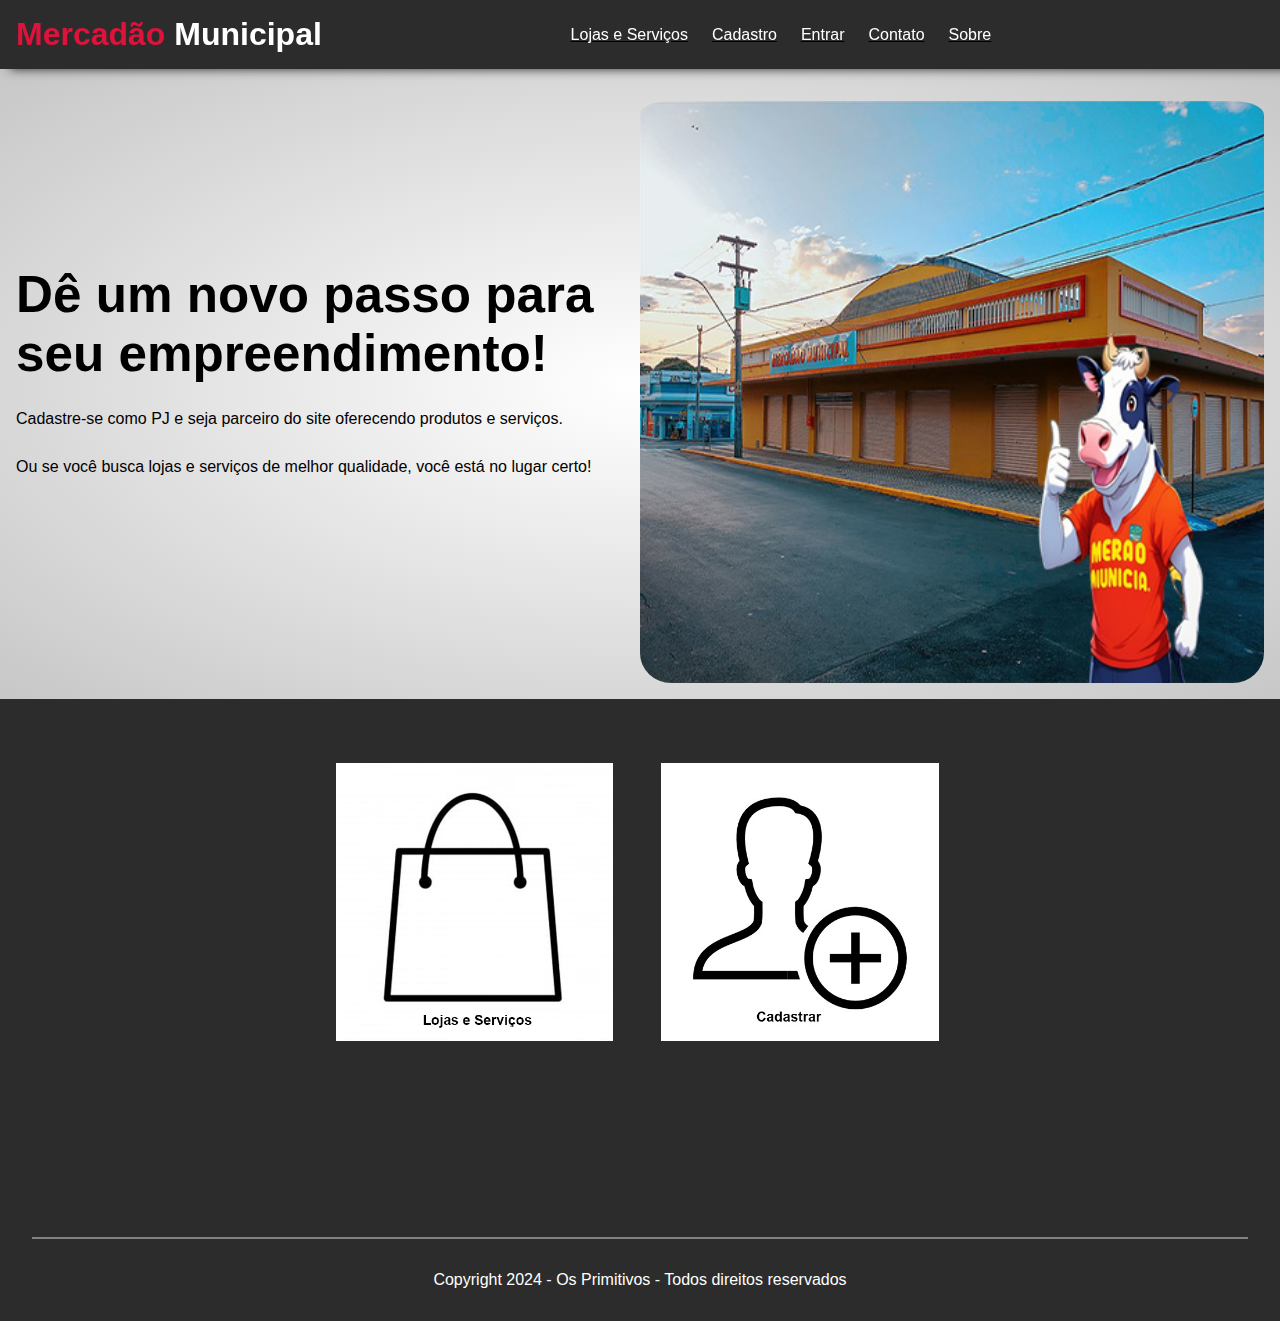
<file: index.html>
<!DOCTYPE html>
<html lang="pt-br">
<head>
    <meta charset="UTF-8">
    <meta name="viewport" content="width=device-width, initial-scale=1.0">
    <title>Home - Mercadão Municipal Online</title>
    <link rel="icon" href="images/logo-site.jpg">
    <link rel="stylesheet" href="/Styles/styles.css">
   
</head>
<body>
    <div class="navbar show-menu">
        <div class="header-inner-content">
            <h1 class="logo">Mercadão <span>Municipal</span></h1>
            <nav>
                <ul>
                    <a href="loja.html"><li>Lojas e Serviços</li></a>
                    <a href="cadastro.html"><li>Cadastro</li></a>
                    <a href="login.html"><li>Entrar</li></a>
                    <a href="contato.html"><li>Contato</li></a>
                    <a href="sobre.html"><li>Sobre</li></a>
                </ul>
            </nav>
            <div class="nav-icon-container">
                
                <img src="/images/menu.png" alt="Menu" class="menu-bottom"/>
            </div>
        </div>
    </div>
    <header>
        <div class="header-inner-content">
            <div class="header-bottom-side">
                <div class="header-bottom-side-left">
                    <h2>Dê um novo passo para seu empreendimento!</h2>
                    <p>Cadastre-se como PJ e seja parceiro do site
                        oferecendo produtos e serviços.</p>
                    <p>Ou se você busca lojas e serviços de melhor qualidade,
                        você está no lugar certo! 
                    </p>
                        
                </div>
                <div class="header-bottom-side-right">
                    <img src="/images/cowboy.jpg" alt="Mascote site">
                </div>
            </div>
        </div>
    </header>

    <!-- Main content -->
    <main>
        <!-- Seção de produtos -->
        <div class="gray-background">
            <div class="page-inner-content">
                <div class="cols cols-3">
                    <!-- Imagens dos produtos -->
                    <a href="loja.html"><img src="/images/sacola.jpg" alt="Loja"></a>                  
                    <a href="cadastro.html"><img src="/images/cadastro.jpg" alt="Cadastro"></a>
                </div>
            </div>
        </div>

        <!-- Outras seções de produtos, depoimentos, etc. -->

    </main>

    <!-- Footer -->
    <footer class="gray-background">
        <div class="page-inner-content footer-content">
            <!-- Opções de download, logo, links úteis -->
        </div>
        <hr class="page-inner-content"/>
        <div class="page-inner-content copyright">
            <p>Copyright 2024 - Os Primitivos - Todos direitos reservados</p>
        </div>
    </footer>
    <script>
        const navbar = document.querySelector(".navbar");
        const menuBottom = document.querySelector('.menu-bottom'); // Corrigido para '.menu-bottom'
    
        menuBottom.addEventListener('click', () => {
            navbar.classList.toggle("show-menu"); // Corrigido para 'show-menu'
        });
    </script>
    <script src="JavaScripts/geral.js"></script>
</body>
</html>
</file>
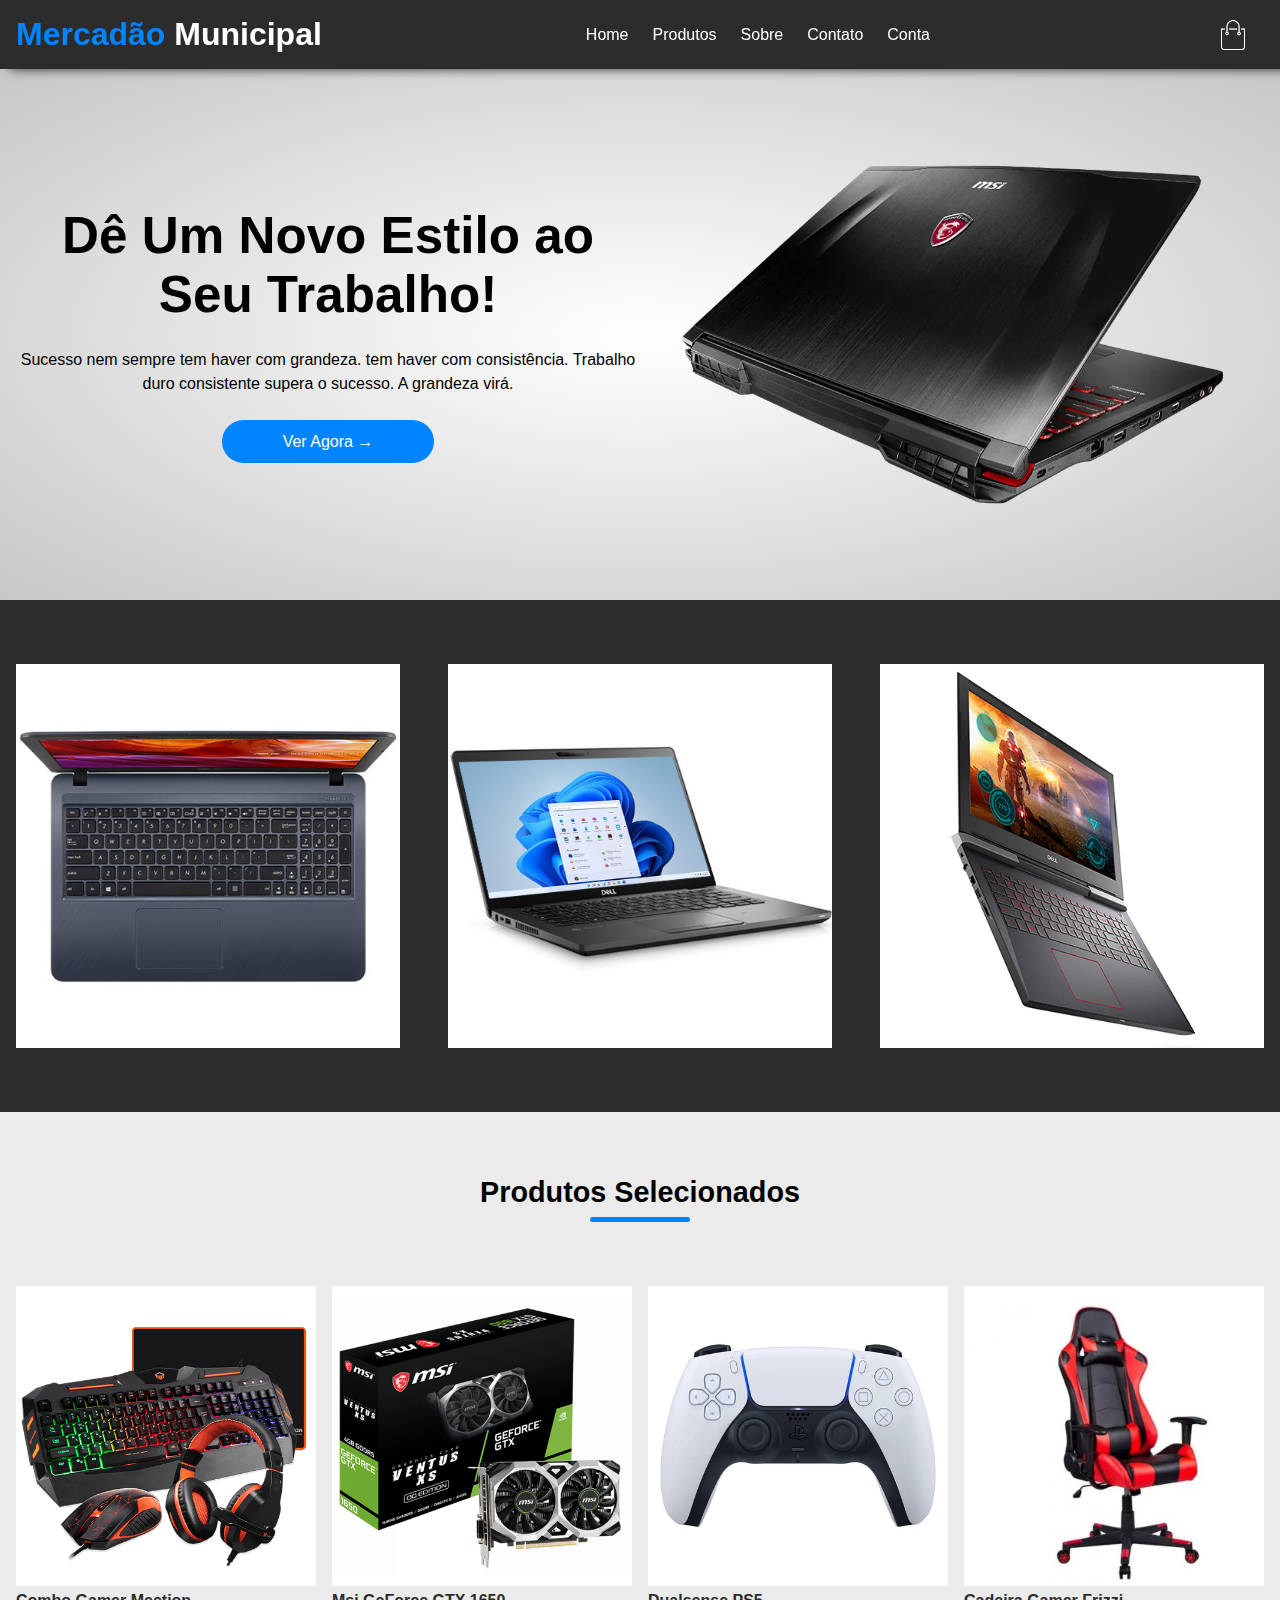
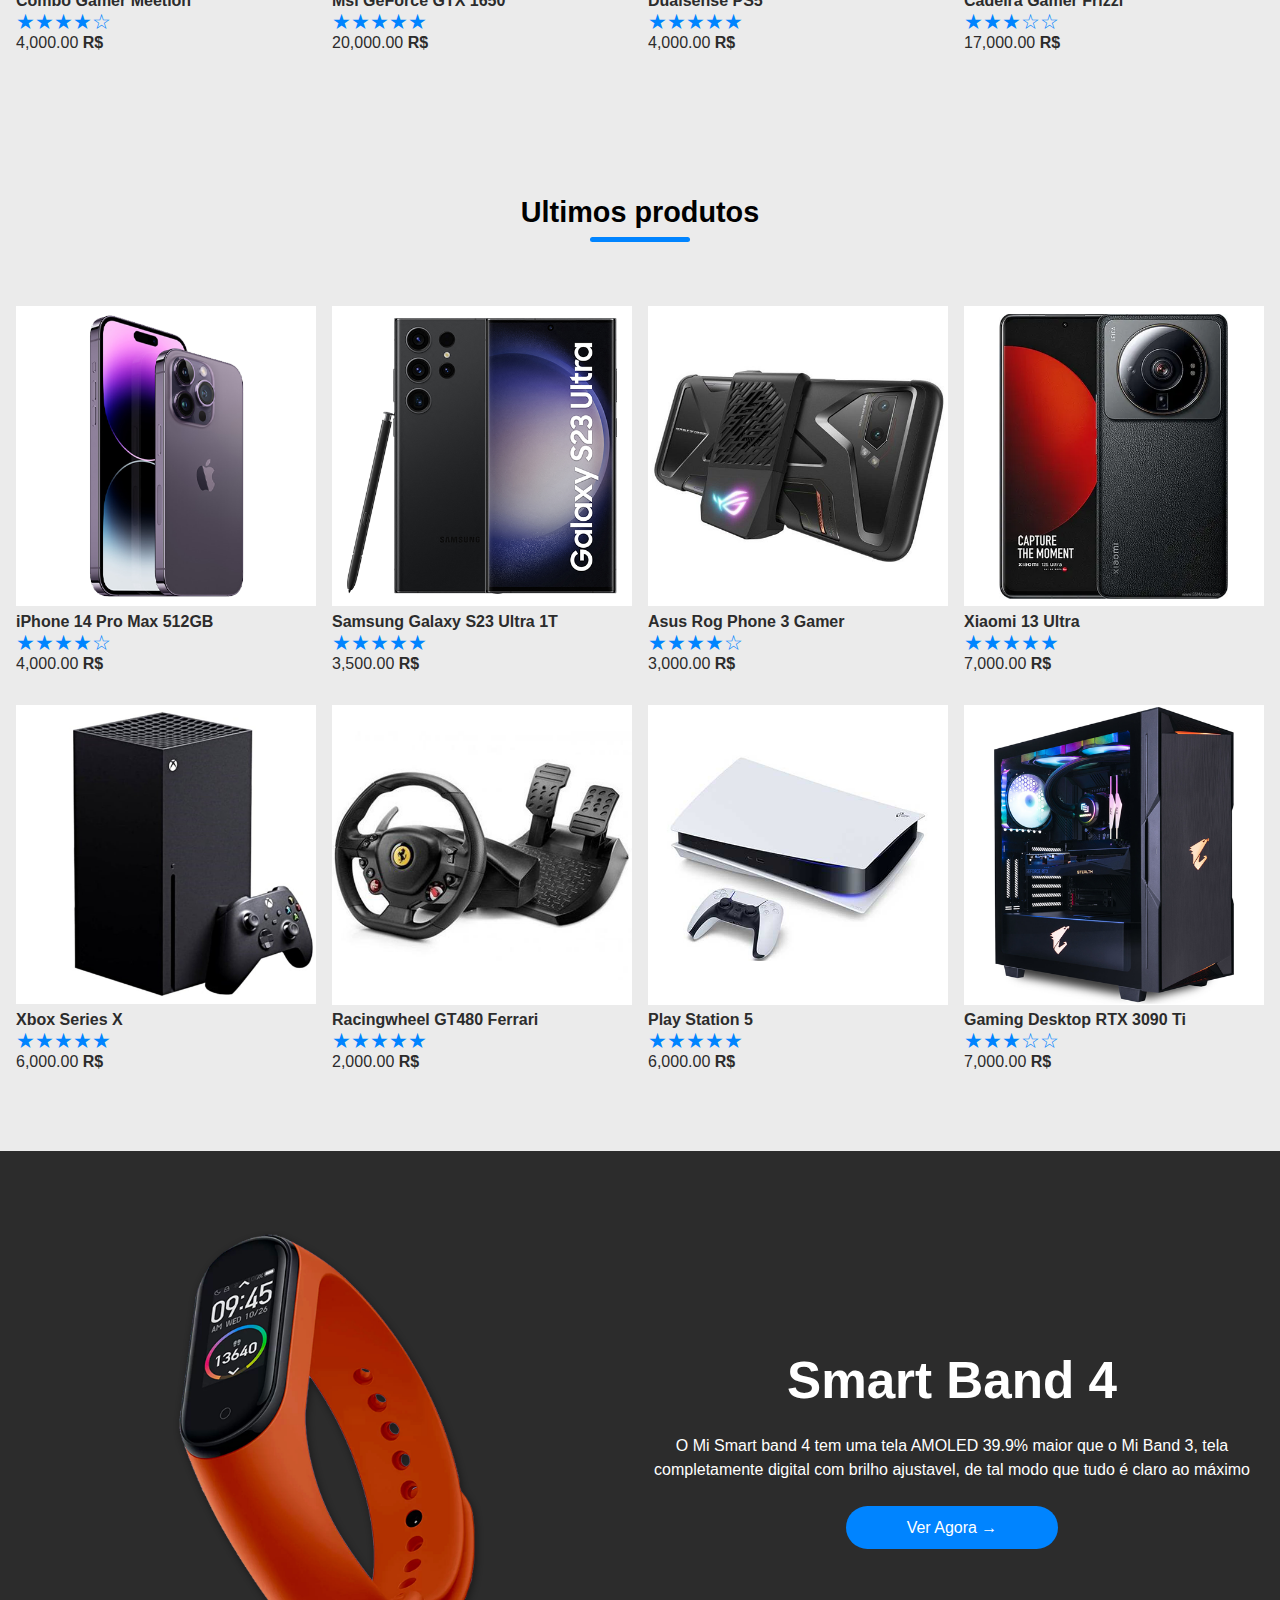
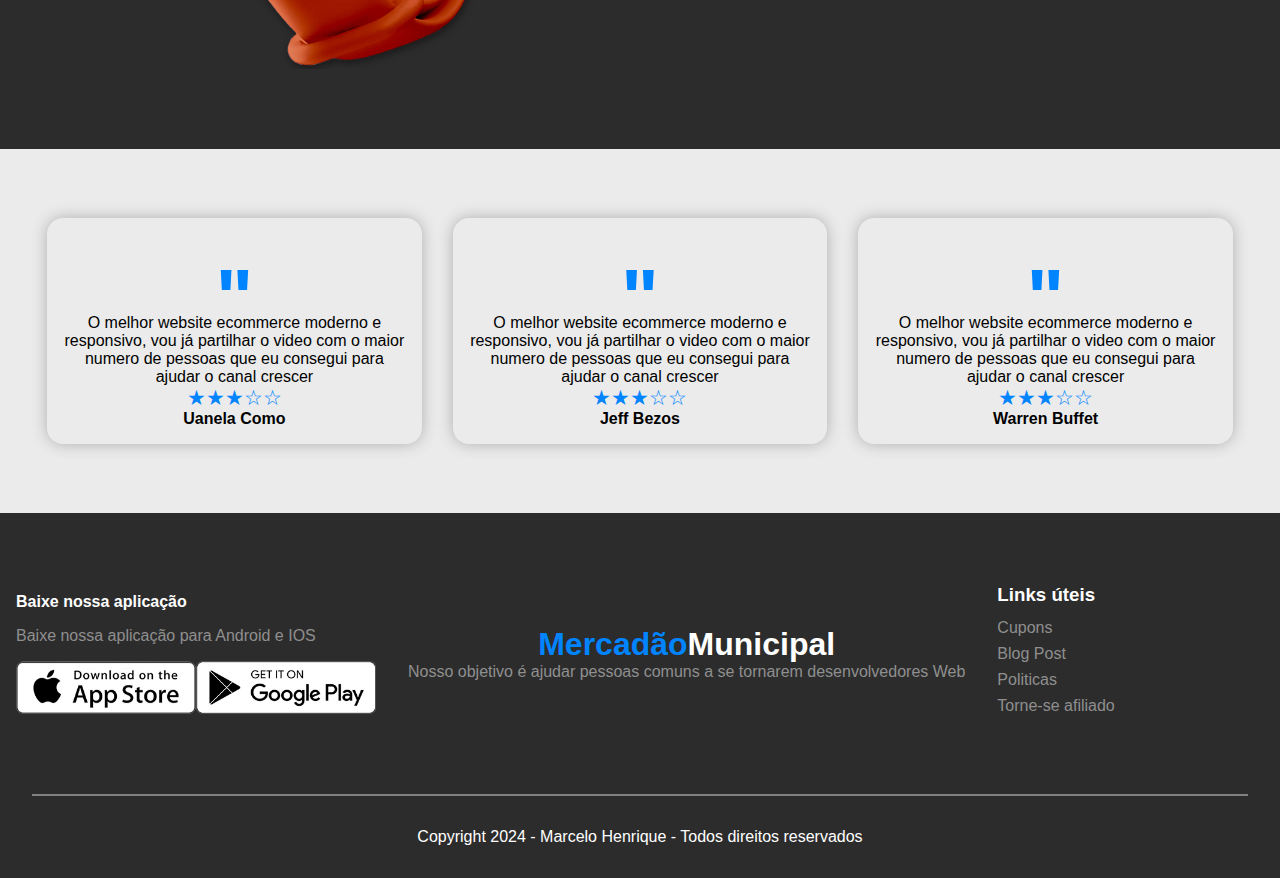
<file: Blue.html>
<!DOCTYPE html>
<html lang="pt-br">
<head>
    <meta charset="UTF-8">
    <meta name="viewport" content="width=device-width, initial-scale=1.0">
    <title>Mercadão Municipal Online</title>
    <link rel="stylesheet" href="/Styles/global.css">
</head>
<body>
    <div class="navbar">
        <div class="header-inner-content">
            <h1 class="logo">Mercadão <span>Municipal</span></h1>
            <nav>
                <ul>
                    <li>Home</li>
                    <li>Produtos</li>
                    <li>Sobre</li>
                    <li>Contato</li>
                    <li>Conta</li>
                </ul>
            </nav>
            <div class="nav-icon-container">
                <img src="/images/cart.png" />
                <img src="images/menu.png" class="menu-bottom"/>
            </div>
        </div>
    </div>
    <header>
        <div class="header-inner-content">
            <div class="header-bottom-side">
                <div class="header-bottom-side-left">
                    <h2>Dê Um Novo Estilo ao Seu Trabalho!</h2>
                    <p>Sucesso nem sempre tem haver com grandeza. tem haver
                        com  consistência. Trabalho duro consistente supera
                        o sucesso. A grandeza virá.
                    </p>
                    <button>Ver Agora &#8594;</button>
                </div>
                <div class="header-bottom-side-right">
                    <img src="/images/gaming-msi-header.png"/>
                </div>
            </div>
        </div>
    </header>

    <!--Main content-->
    <main>
        <div class="gray-background">
            <div class="page-inner-content">
                <div class= "cols cols-3">
                    <img src="/images/products/product-1.png" alt=""/>
                    <img src="/images/products/product-2.png" alt=""/>
                    <img src="/images/products/product-3.png" alt=""/>
                </div>
            </div>
        </div>

        <div>
            <div class="page-inner-content">
                <h3 class="section-title">Produtos Selecionados</h3>
                <div class="subtitle-underline"></div>
                <div class="cols cols-4">
                    <div class="product">
                        <img src="/images/products/product-4.png" alt="">
                        <p class="product-name">Combo Gamer Meetion</p>
                        <p class="rate">&#9733;&#9733;&#9733;&#9733;&#9734;</p>
                        <p class="product-price">4,000.00 <span>R$</span></p>
                    </div>
                    <div class="product">
                        <img src="/images/products/product-5.png" alt="">
                        <p class="product-name">Msi GeForce GTX 1650</p>
                        <p class="rate">&#9733;&#9733;&#9733;&#9733;&#9733;</p>
                        <p class="product-price">20,000.00 <span>R$</span></p>
                    </div>
                    <div class="product">
                        <img src="/images/products/product-6.png" alt="">
                        <p class="product-name">Dualsense PS5</p>
                        <p class="rate">&#9733;&#9733;&#9733;&#9733;&#9733;</p>
                        <p class="product-price">4,000.00 <span>R$</span></p>
                    </div>
                    <div class="product">
                        <img src="/images/products/product-7.png" alt="">
                        <p class="product-name">Cadeira Gamer Frizzi</p>
                        <p class="rate">&#9733;&#9733;&#9733;&#9734;&#9734;</p>
                        <p class="product-price">17,000.00 <span>R$</span></p>
                    </div>
                </div>
            </div>

            <div class="page-inner-content">
                <h3 class="section-title">Ultimos produtos</h3>
                <div class="subtitle-underline"></div>
                <div class="cols cols-4">
                    <div class="product">
                        <img src="/images/products/product-8.png" alt="">
                        <p class="product-name">iPhone 14 Pro Max 512GB</p>
                        <p class="rate">&#9733;&#9733;&#9733;&#9733;&#9734;</p>
                        <p class="product-price">4,000.00 <span>R$</span></p>
                    </div>
                    <div class="product">
                        <img src="/images/products/product-9.png" alt="">
                        <p class="product-name">Samsung Galaxy S23 Ultra 1T</p>
                        <p class="rate">&#9733;&#9733;&#9733;&#9733;&#9733;</p>
                        <p class="product-price">3,500.00 <span>R$</span></p>
                    </div>
                    <div class="product">
                        <img src="/images/products/product-10.png" alt="">
                        <p class="product-name">Asus Rog Phone 3 Gamer</p>
                        <p class="rate">&#9733;&#9733;&#9733;&#9733;&#9734;</p>
                        <p class="product-price">3,000.00 <span>R$</span></p>
                    </div>
                    <div class="product">
                        <img src="/images/products/product-11.png" alt="">
                        <p class="product-name">Xiaomi 13 Ultra</p>
                        <p class="rate">&#9733;&#9733;&#9733;&#9733;&#9733;</p>
                        <p class="product-price">7,000.00 <span>R$</span></p>
                    </div>
                    <div class="product">
                        <img src="/images/products/product-12.png" alt="">
                        <p class="product-name">Xbox Series X </p>
                        <p class="rate">&#9733;&#9733;&#9733;&#9733;&#9733;</p>
                        <p class="product-price">6,000.00 <span>R$</span></p>
                    </div>
                    <div class="product">
                        <img src="/images/products/product-13.png" alt="">
                        <p class="product-name">Racingwheel GT480 Ferrari</p>
                        <p class="rate">&#9733;&#9733;&#9733;&#9733;&#9733;</p>
                        <p class="product-price">2,000.00 <span>R$</span></p>
                    </div>
                    <div class="product">
                        <img src="/images/products/product-14.png" alt="">
                        <p class="product-name">Play Station 5</p>
                        <p class="rate">&#9733;&#9733;&#9733;&#9733;&#9733;</p>
                        <p class="product-price">6,000.00 <span>R$</span></p>
                    </div>
                    <div class="product">
                        <img src="/images/products/product-15.png" alt="">
                        <p class="product-name">Gaming Desktop RTX 3090 Ti</p>
                        <p class="rate">&#9733;&#9733;&#9733;&#9734;&#9734;</p>
                        <p class="product-price">7,000.00 <span>R$</span></p>
                    </div>
                </div>
                </div>
                
        </div>

        <div class="gray-background">
            <div class="header-inner-content">
                <div class="header-bottom-side exclusive-container">
                    <div class="header-bottom-side-left">
                        <h2>Smart Band 4</h2>
                        <p>
                            O Mi Smart band 4 tem uma tela AMOLED 39.9% maior que o Mi Band 
                            3, tela completamente digital com brilho ajustavel, de tal
                             modo que tudo é claro ao máximo
                        </p>
                        <button>Ver Agora &#8594;</button>
                    </div>
                    <div class="header-bottom-side-right">
                        <img src="/images/exclusive.png"/>
                    </div>
                </div>
            </div>
        </div>

        <div>
            <div class="page-inner-content">
                <div class="testimonials">
                    <div class="testimonial">
                        <p>"</p>
                        <p>O melhor website ecommerce moderno e responsivo, vou já
                            partilhar o video com o maior numero de pessoas que eu 
                            consegui para ajudar o canal crescer
                        </p>
                        <p class="rate">&#9733;&#9733;&#9733;&#9734;&#9734;</p>
                        <p>Uanela Como</p>
                    </div>
                    <div class="testimonial">
                        <p>"</p>
                        <p>O melhor website ecommerce moderno e responsivo, vou já
                            partilhar o video com o maior numero de pessoas que eu 
                            consegui para ajudar o canal crescer
                        </p>
                        <p class="rate">&#9733;&#9733;&#9733;&#9734;&#9734;</p>
                        <p>Jeff Bezos</p>
                    </div>
                    <div class="testimonial">
                        <p>"</p>
                        <p>O melhor website ecommerce moderno e responsivo, vou já
                            partilhar o video com o maior numero de pessoas que eu 
                            consegui para ajudar o canal crescer
                        </p>
                        <p class="rate">&#9733;&#9733;&#9733;&#9734;&#9734;</p>
                        <p>Warren Buffet</p>
                    </div>
                </div>

            </div>
        </div>
        
    </main>

    <footer class="gray-background">
        <div class="page-inner-content footer-content">
            <div class="download-options">
                <p>Baixe nossa aplicação</p>
                <p>Baixe nossa aplicação para Android e IOS</p>
                <div>
                    <img src="/images/app-store.png" alt="">
                    <img src="/images/play-store.png" alt="">
                </div>
            </div>
            <div class="logo-footer">
                <h1 class="logo">Mercadão<span>Municipal</span></h1>
                <p>Nosso objetivo é ajudar pessoas comuns
                     a se tornarem desenvolvedores Web</p>
            </div>
            <div class="links-footer">
                <h3>Links úteis</h3>
                <ul>
                <li>Cupons</li>
                <li>Blog Post</li>
                <li>Politicas</li>
                <li>Torne-se afiliado</li>
                </ul>
            </div>
        </div>

        <hr class="page-inner-content"/>
        <div class="page-inner-content copyright">
            <p>Copyright 2024 - Marcelo Henrique - Todos
                direitos reservados </p>
        </div>
    </footer>

    <script>
        const navbar = document.querySelector(".navbar");
        const menuBottom  = document.querySelector(".menu-bottom");


        menuBottom.addEventListener('click', () => {
            navbar.classList.toggle("show-menu");
        });
    </script>
    <script src="JavaScripts/geral.js"></script>
</body>
</html>
</file>
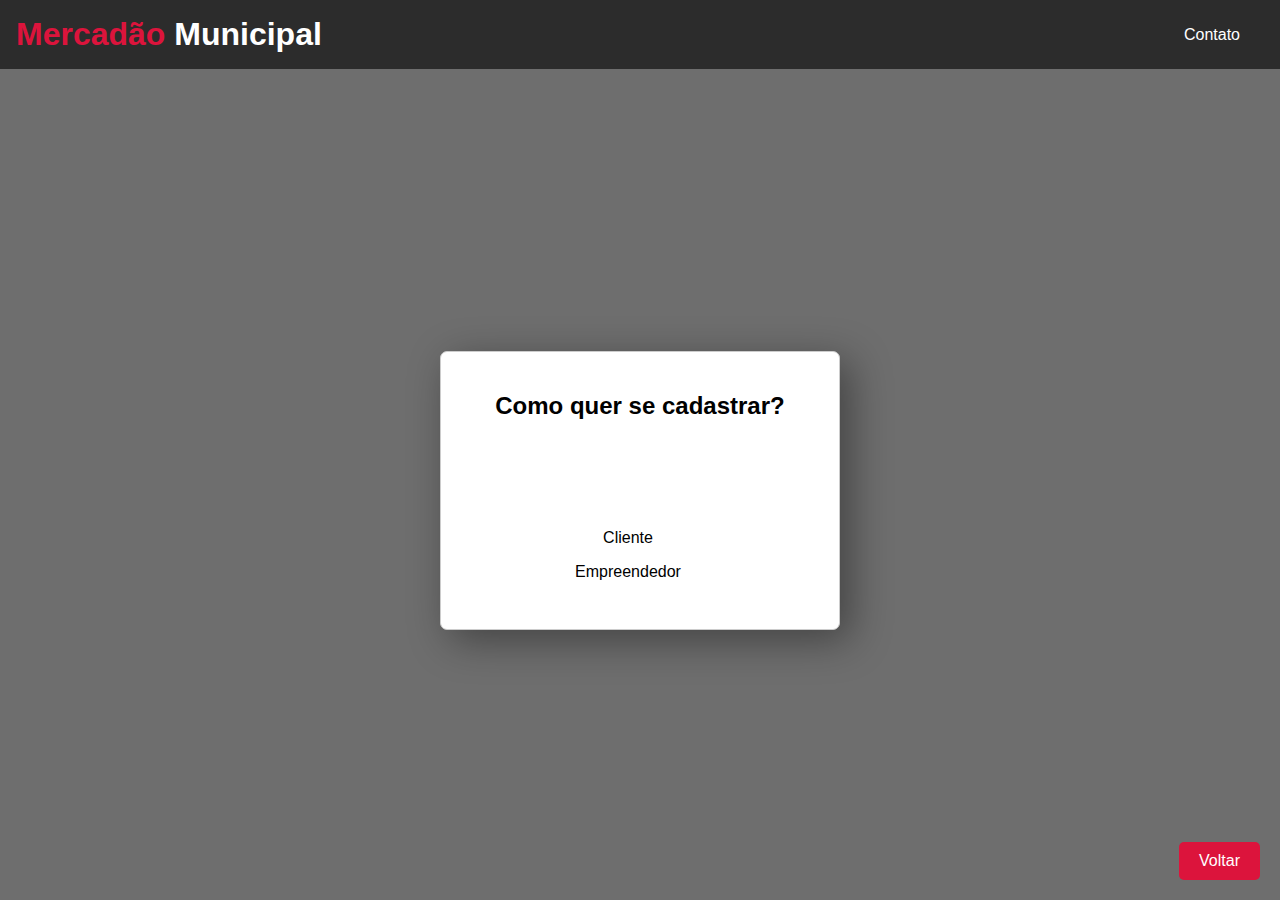
<file: cadastro.html>
<!DOCTYPE html>
<html lang="en">
<head>
    <meta charset="UTF-8">
    <meta name="viewport" content="width=device-width, initial-scale=1.0">
    <title>Cadastro</title>
    <link rel="stylesheet" href="/Styles/cad.css">
    <link rel="icon" href="images/logo-site.jpg">
</head>
<body>
    
    <div class="navbar">
        <div class="inner-content-header">
            <a href="index.html">
                <h1 class="logo">Mercadão <span>Municipal</span></h1>
            </a>
            <nav>
                <button id="backButton" onclick="goBack()">Voltar</button>
                <ul>
                    <a href="contato.html"><li>Contato</li></a>
                </ul>
            </nav>
        </div>
    </div>
    <main>
        <div class="window" id="window-content">
            <h2>Como quer se cadastrar?</h2>
            <div>
                <ul>
                    <li id="cliente">Cliente</li>
                    <li id="usur">Empreendedor</li>
                </ul>
            </div>
        </div>
    </main>
    <script>
        function goBack() {
            window.history.back();
        }
    </script>
     <script src="JavaScripts/cadcli.js"></script>
     <script src="JavaScripts/cadusur.js"></script>
    
</body>
</html>
</file>
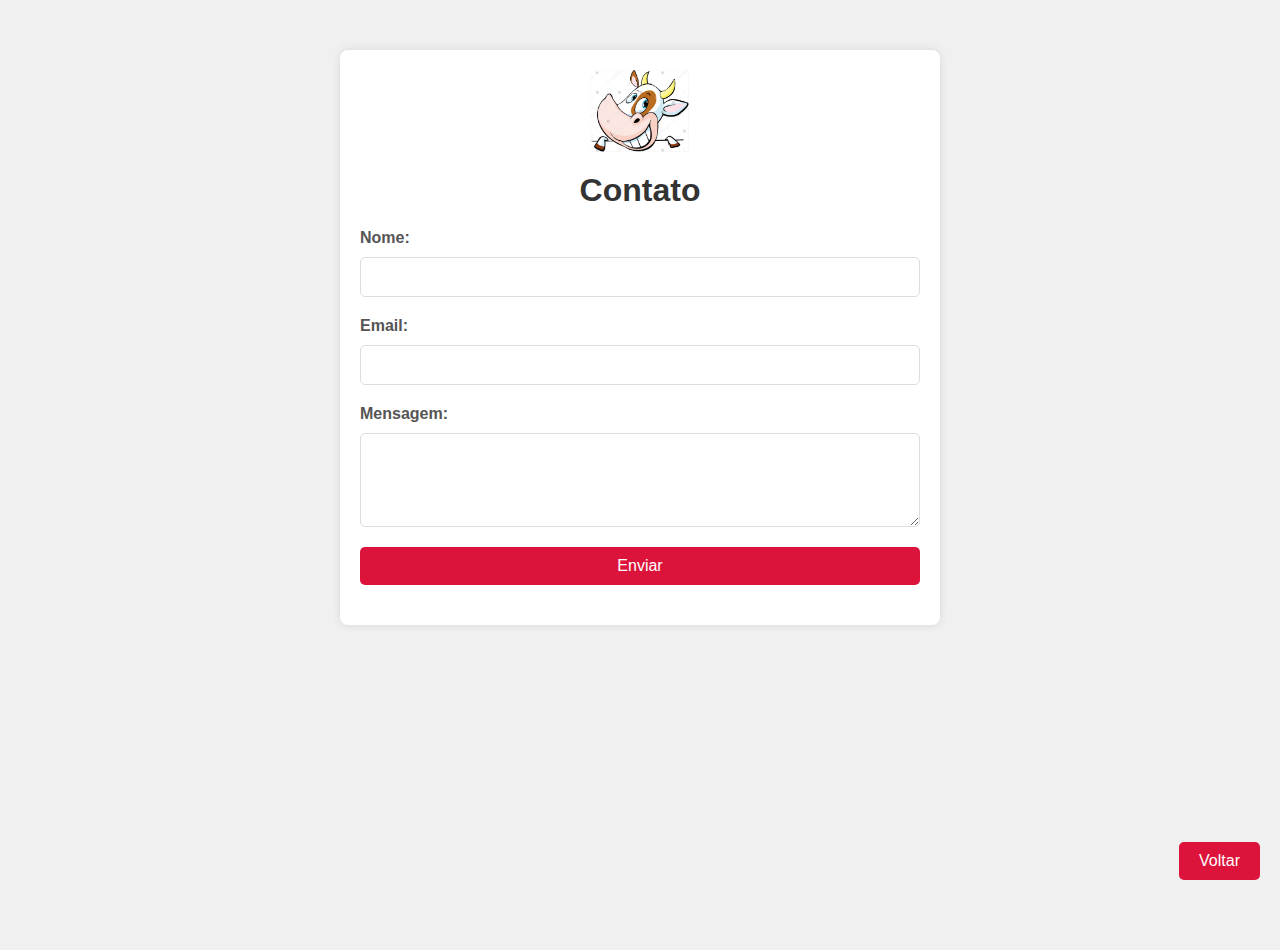
<file: contato.html>
<!DOCTYPE html>
<html lang="pt-br">
<head>
    <meta charset="UTF-8">
    <meta name="viewport" content="width=device-width, initial-scale=1.0">
    <title>Contato</title>
    <link rel="icon" href="images/logo-site.jpg">
    <style>
        /* Estilos globais */
        * {
            margin: 0;
            padding: 0;
            box-sizing: border-box;
        }

        body, html {
            height: 100%;
            font-family: 'Arial', sans-serif;
            background-color: #f0f0f0;
        }

        h1 {
            text-align: center;
            margin-bottom: 20px;
            color: #333;
        }

        .container {
            max-width: 600px;
            margin: 50px auto;
            padding: 20px;
            background-color: #fff;
            box-shadow: 0 0 10px rgba(0, 0, 0, 0.1);
            border-radius: 8px;
        }

        .container img {
            display: block;
            max-width: 100px;
            margin: 0 auto 20px auto;
        }

        .container form {
            display: flex;
            flex-direction: column;
        }

        .container form label {
            margin-bottom: 10px;
            font-weight: bold;
            color: #555;
        }

        .container form input,
        .container form textarea {
            margin-bottom: 20px;
            padding: 10px;
            border: 1px solid #ddd;
            border-radius: 5px;
            font-size: 16px;
        }

        .container form input[type="submit"] {
            background-color: #DC143C;
            color: white;
            border: none;
            cursor: pointer;
            transition: background-color 0.2s;
        }

        .container form input[type="submit"]:hover {
            background-color: #ca7b03;
        }

        #backButton {
            position: fixed;
            bottom: 20px;
            right: 20px;
            background-color: #DC143C;
            border: none;
            color: white;
            padding: 10px 20px;
            border-radius: 5px;
            cursor: pointer;
            font-size: 16px;
            transition: background-color 0.2s;
        }

        #backButton:hover {
            background-color: #ca7b03;
        }

        .success-message {
            display: none;
            margin-top: 20px;
            padding: 10px;
            background-color: #dff0d8;
            color: #3c763d;
            border: 1px solid #d6e9c6;
            border-radius: 5px;
        }
    </style>
</head>
<body>
    <button id="backButton" onclick="goBack()">Voltar</button>
    <div class="container">
        <img src="images/logo-site.jpg" alt="Logo do Site">
        <h1>Contato</h1>
        <form id="contactForm">
            <label for="name">Nome:</label>
            <input type="text" id="name" name="name" required>

            <label for="email">Email:</label>
            <input type="email" id="email" name="email" required>

            <label for="message">Mensagem:</label>
            <textarea id="message" name="message" rows="4" required></textarea>

            <input type="submit" value="Enviar">
        </form>
        <div class="success-message" id="successMessage">
            Mensagem enviada com sucesso!
        </div>
    </div>

    <script>
        function goBack() {
            window.history.back();
        }

        document.getElementById('contactForm').addEventListener('submit', function(event) {
            event.preventDefault(); // Impede o envio real do formulário
            document.getElementById('successMessage').style.display = 'block'; // Mostra a mensagem de sucesso
            setTimeout(function() {
                document.getElementById('successMessage').style.display = 'none'; // Oculta a mensagem após 3 segundos
                document.getElementById('contactForm').reset(); // Reseta o formulário
            }, 3000);
        });
    </script>
</body>
</html>
</file>
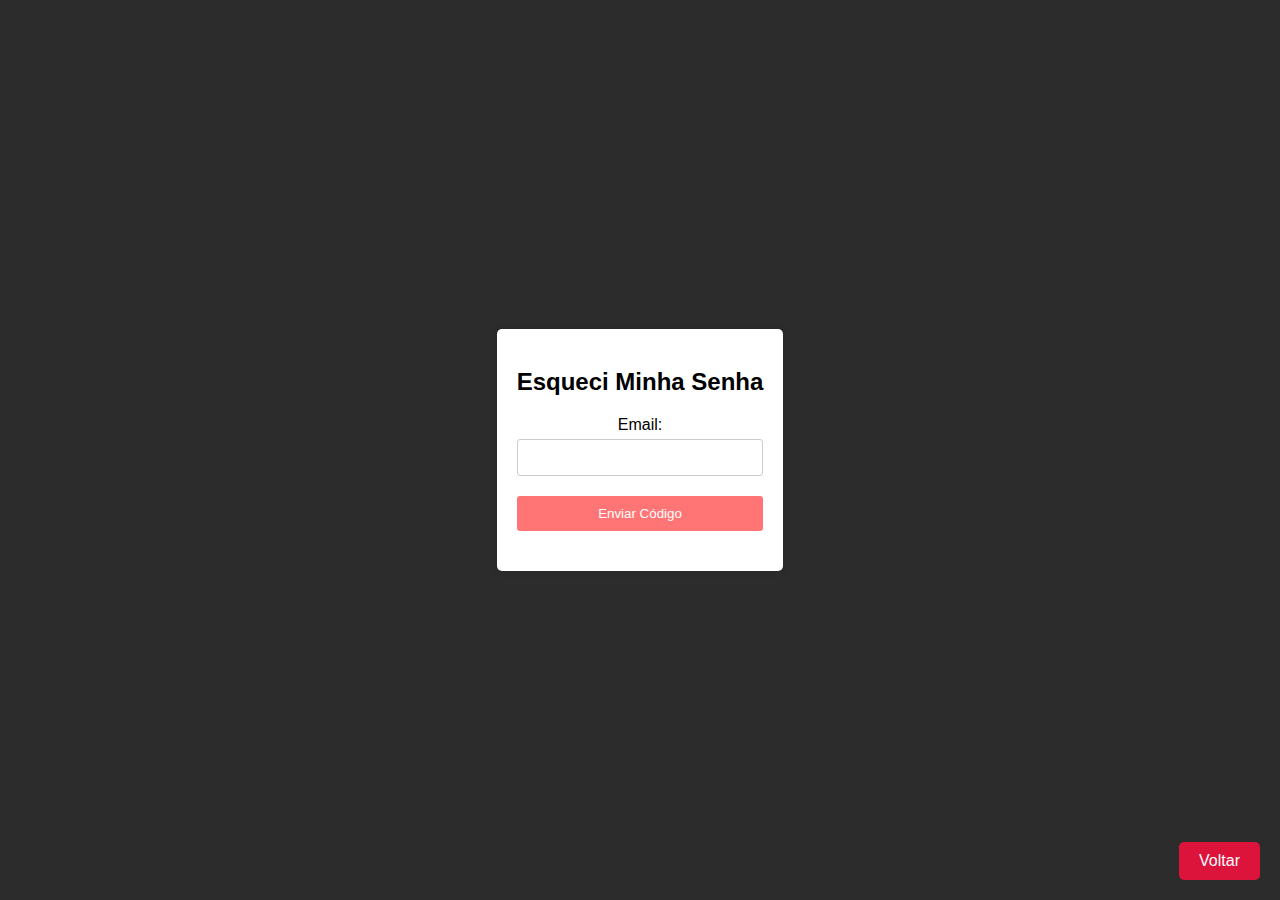
<file: esqueci.html>
<!DOCTYPE html>
<html lang="en">
<head>
    <meta charset="UTF-8">
    <meta name="viewport" content="width=device-width, initial-scale=1.0">
    <title>Esqueci Minha Senha</title>
    <link rel="icon" href="images/logo-site.jpg">
    <link rel="stylesheet" href="Styles/esqueci.css">
</head>
<body>
    <button id="backButton" onclick="goBack()">Voltar</button>
    <div class="container">
        <h2>Esqueci Minha Senha</h2>
        <form id="reset-password-form">
            <label for="email">Email:</label>
            <input type="email" id="email" name="email" required>
            <button type="submit">Enviar Código</button>
        </form>
        <div id="message"></div>
    </div>
    
    <script src="JavaScripts/javascript.js"></script>
</body>
</html>
</file>
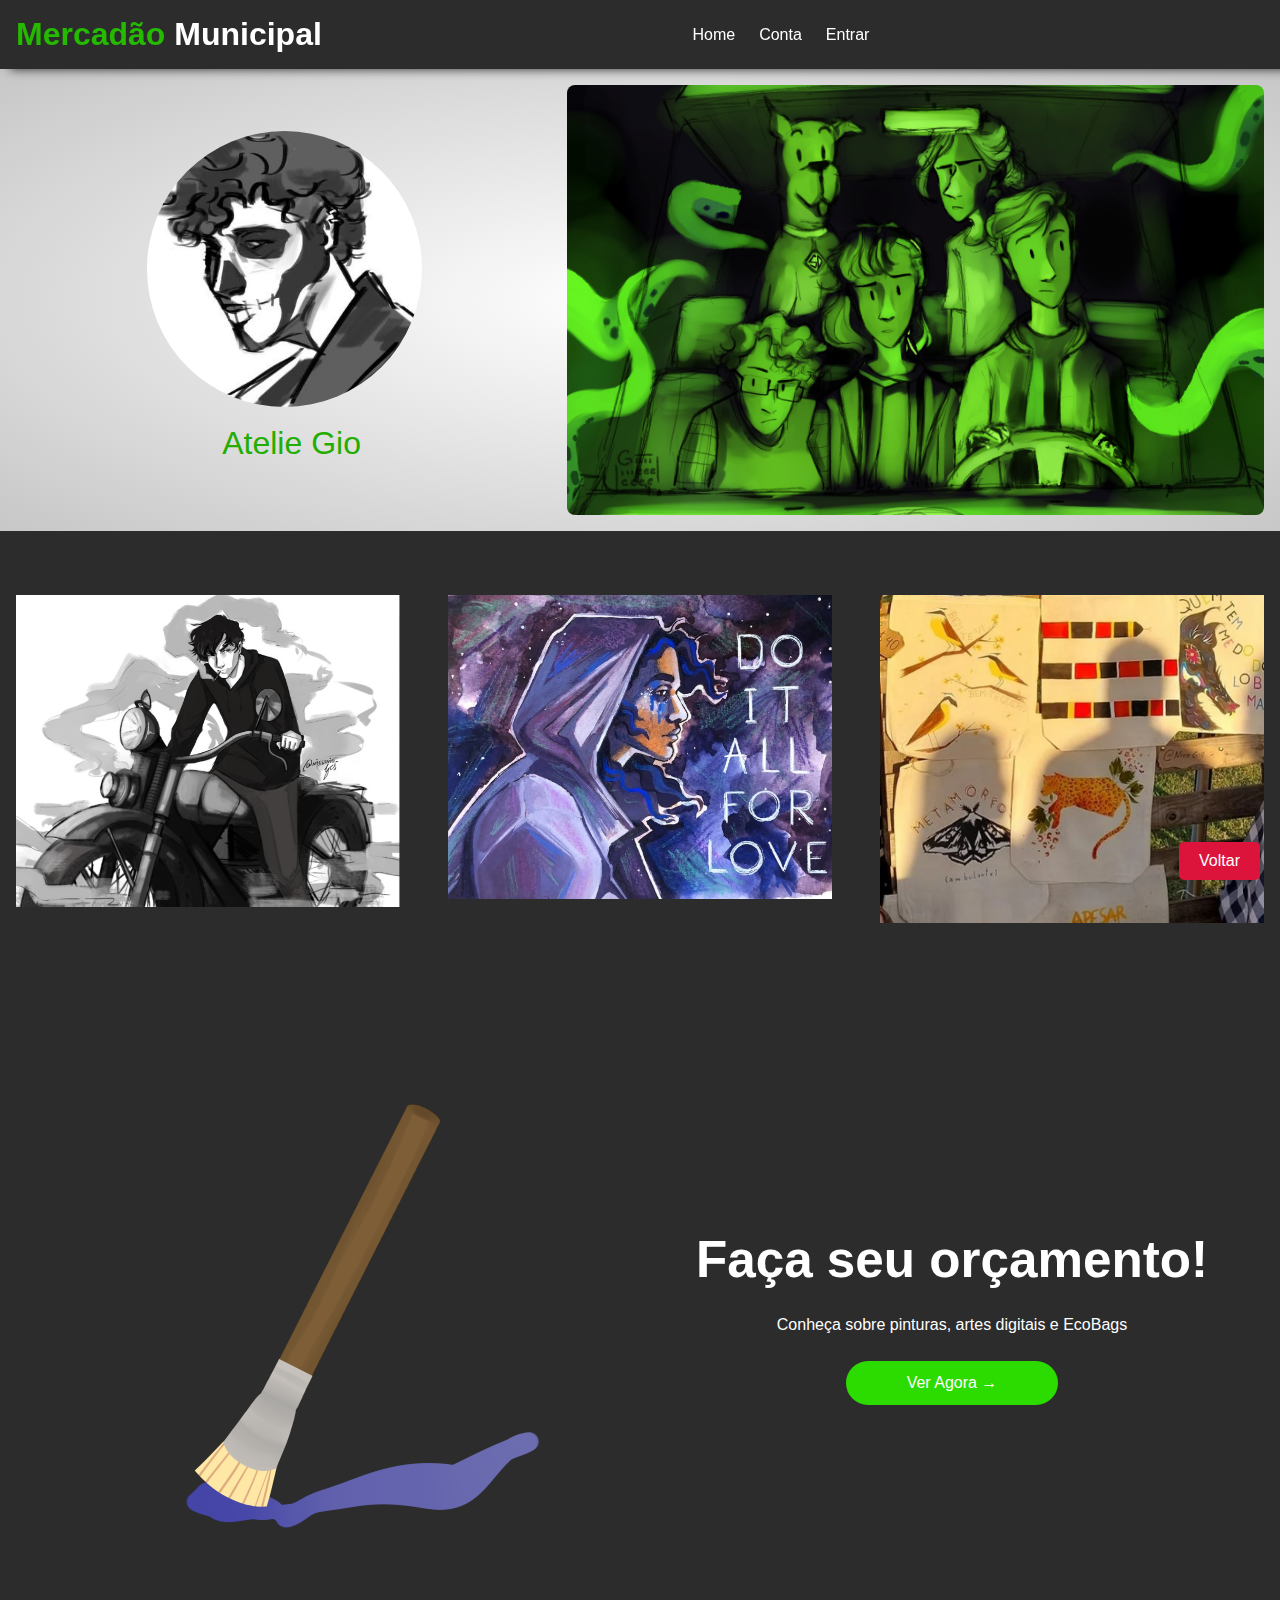
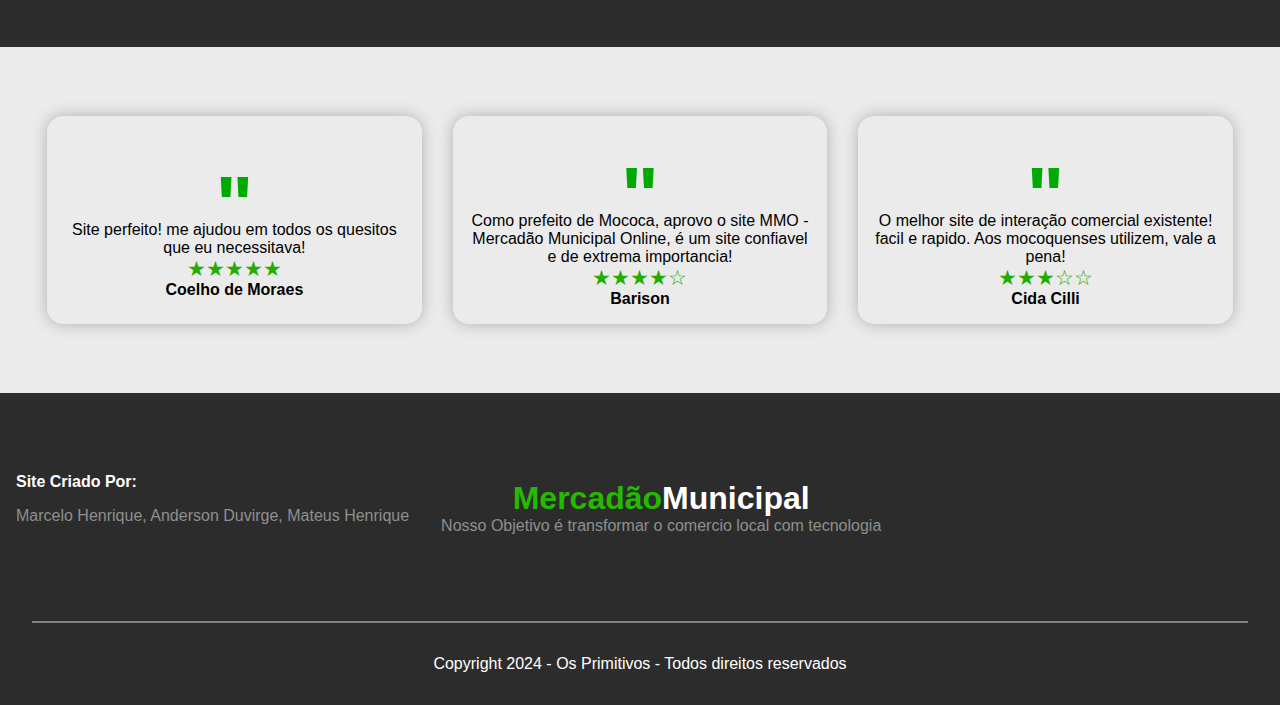
<file: gio.html>
<!DOCTYPE html>
<html lang="pt-br">
<head>
    <meta charset="UTF-8">
    <meta name="viewport" content="width=device-width, initial-scale=1.0">
    <title>Mercadão Municipal Online</title>
    <link rel="icon" href="images/logo-site.jpg">
    <link rel="stylesheet" href="/Styles/gio.css">
</head>
<body>
    <div class="navbar">
        <div class="header-inner-content">
            <a href="index.html">
                <h1 class="logo">Mercadão <span>Municipal</span></h1>
            </a>
            <nav>
                <button id="backButton" onclick="goBack()">Voltar</button>
                <ul>
                    <a href="index.html"><li>Home</li></a>
                    <a href="cadastro.html"><li>Conta</li></a>
                    <a href="login.html"><li>Entrar</li></a>
                </ul>
            </nav>
            <div class="nav-icon-container">
                
                <img src="images/menu.png" class="menu-bottom"/>
            </div>
        </div>
    </div>
    <header>
        <div class="header-inner-content">
            <div class="header-bottom-side">
                <div class="header-bottom-side-left">  
                    <img src="/images/gio/logo.jpg" alt="">
                    <p class="user">Atelie Gio</p>
                </div>
                
                <div class="gallery">
                    <div class="gallery-item">
                        <img src="/images/gio/img1.png" alt=" fachada 2">
                    </div>
                </div>
            </div>
        </div>
    </header>

    <!--Main content-->
    <main>
        <div class="gray-background">
            <div class="page-inner-content">
                <div class= "cols cols-3">
                    <img src="/images/gio/img2.jpg" alt=""/>
                    <img src="/images/gio/img3.jpg" alt=""/>
                    <img src="/images/gio/img4.jpg" alt=""/>
                </div>
            </div>
        </div>
        

            

        <div class="gray-background">
            <div class="header-inner-content">
                <div class="header-bottom-side exclusive-container">
                    <div class="header-bottom-side-left">
                        <h2>Faça seu orçamento!</h2>
                        <p>
                           Conheça sobre pinturas, artes digitais e
                           EcoBags
                        </p>
                        <a href="https://wa.me/5519983319989"><button>Ver Agora &#8594;</button> </a>
                    </div>
                    <div class="header-bottom-side-right">
                        <img src="/images/gio/pin.png"/>
                    </div>
                </div>
            </div>
        </div>

        <div>
            <div class="page-inner-content">
                <div class="testimonials">
                    <div class="testimonial">
                        <p>"</p>
                        <p>Site perfeito! me ajudou em todos os quesitos 
                            que eu necessitava!
                        </p>
                        <p class="rate">&#9733;&#9733;&#9733;&#9733;&#9733;</p>
                        <p>Coelho de Moraes</p>
                    </div>
                    <div class="testimonial">
                        <p>"</p>
                        <p>Como prefeito de Mococa, aprovo o site MMO - Mercadão
                             Municipal Online, é um site confiavel e de extrema 
                             importancia!
                        </p>
                        <p class="rate">&#9733;&#9733;&#9733;&#9733;&#9734;</p>
                        <p>Barison</p>
                    </div>
                    <div class="testimonial">
                        <p>"</p>
                        <p>O melhor site de interação comercial existente! facil
                            e rapido. Aos mocoquenses utilizem, vale a pena!
                        </p>
                        <p class="rate">&#9733;&#9733;&#9733;&#9734;&#9734;</p>
                        <p>Cida Cilli</p>
                    </div>
                </div>

            </div>
        </div>
        
    </main>

    <footer class="gray-background">
        <div class="page-inner-content footer-content">
            <div class="download-options">
                <p>Site Criado Por:</p>
                <p>Marcelo Henrique, Anderson Duvirge, Mateus Henrique</p>
                <div>
                    
                    
                </div>
            </div>
            <div class="logo-footer">
                <h1 class="logo">Mercadão<span>Municipal</span></h1>
                <p>Nosso Objetivo é transformar o comercio
                     local com tecnologia</p>
            </div>
            <div class="links-footer">
                
            </div>
        </div>

        <hr class="page-inner-content"/>
        <div class="page-inner-content copyright">
            <p>Copyright 2024 - Os Primitivos - Todos
                direitos reservados </p>
        </div>
    </footer>

    <script>
        const navbar = document.querySelector(".navbar");
        const menuBottom  = document.querySelector(".menu-bottom");


        menuBottom.addEventListener('click', () => {
            navbar.classList.toggle("show-menu");
        });
    </script>
    <script src="JavaScripts/geral.js"></script>
</body>
</html>
</file>
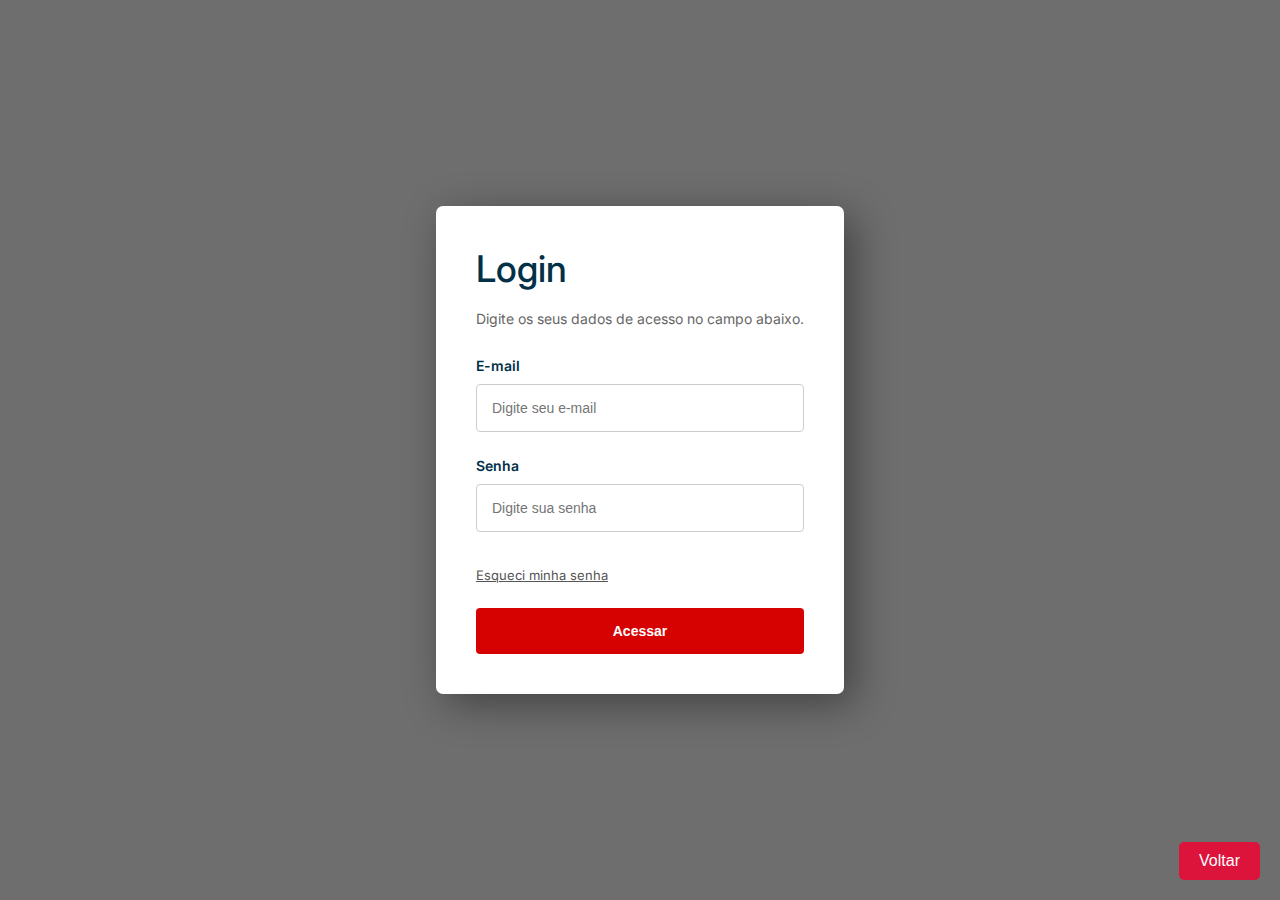
<file: login.html>
<!DOCTYPE html>
<html lang="pt-br">
<head>
    <meta charset="UTF-8">
    <meta name="viewport" content="width=device-width, initial-scale=1.0">
    <link rel="stylesheet" href="/Styles/login.css">
    <title>Login</title>
    <link rel="icon" href="images/logo-site.jpg">
    <style>
        .error-message {
            color: red;
            font-size: 0.9rem;
            margin-top: 5px;
        }
    </style>
</head>
<body>
    <button id="backButton" onclick="goBack()">Voltar</button>
    <div class="page">
        <form method="POST" class="formLogin" id="loginForm" onsubmit="redirectToIndex(event)">
            <h1>Login</h1>
            <p>Digite os seus dados de acesso no campo abaixo.</p>
            <label for="email">E-mail</label>
            <input type="email" id="email" placeholder="Digite seu e-mail" required />
            <label for="password">Senha</label>
            <input type="password" id="password" placeholder="Digite sua senha" required />
            <span id="errorMessage" class="error-message"></span>
            <a href="esqueci.html">Esqueci minha senha</a>
            <input type="submit" value="Acessar" class="btn" />
        </form>
    </div>
    <script>
        function redirectToIndex(event) {
            event.preventDefault(); // Impede o envio do formulário padrão

            var emailInput = document.getElementById('email');
            var email = emailInput.value;
            var passwordInput = document.getElementById('password');
            var password = passwordInput.value;

            // Expressão regular para validar o formato do e-mail
            var emailPattern = /^[a-zA-Z0-9._-]+@[a-zA-Z0-9.-]+\.[a-zA-Z]{2,}$/;

            if (!emailPattern.test(email)) {
                displayErrorMessage('Por favor, insira um e-mail válido.');
                return; // Não prossegue com o redirecionamento
            }

            // Verifica se a senha foi preenchida
            if (password.trim() === '') {
                displayErrorMessage('Por favor, insira sua senha.');
                return; // Não prossegue com o redirecionamento
            }

            // Verifica o número de tentativas
            var attempts = localStorage.getItem('loginAttempts');
            attempts = attempts ? parseInt(attempts) : 0;

            if (attempts < 1) {
                displayErrorMessage('Senha incorreta.');
                localStorage.setItem('loginAttempts', attempts + 1);
            } else {
                alert('Bem-vindo ao site Administrador');
                localStorage.removeItem('loginAttempts');
                window.location.href = 'index.html';
            }
        }

        function displayErrorMessage(message) {
            var errorMessageElement = document.getElementById('errorMessage');
            errorMessageElement.textContent = message;
        }

        function goBack() {
            window.history.back();
        }
    </script>
    <script src="JavaScripts/geral.js"></script>
</body>
</html>
</file>
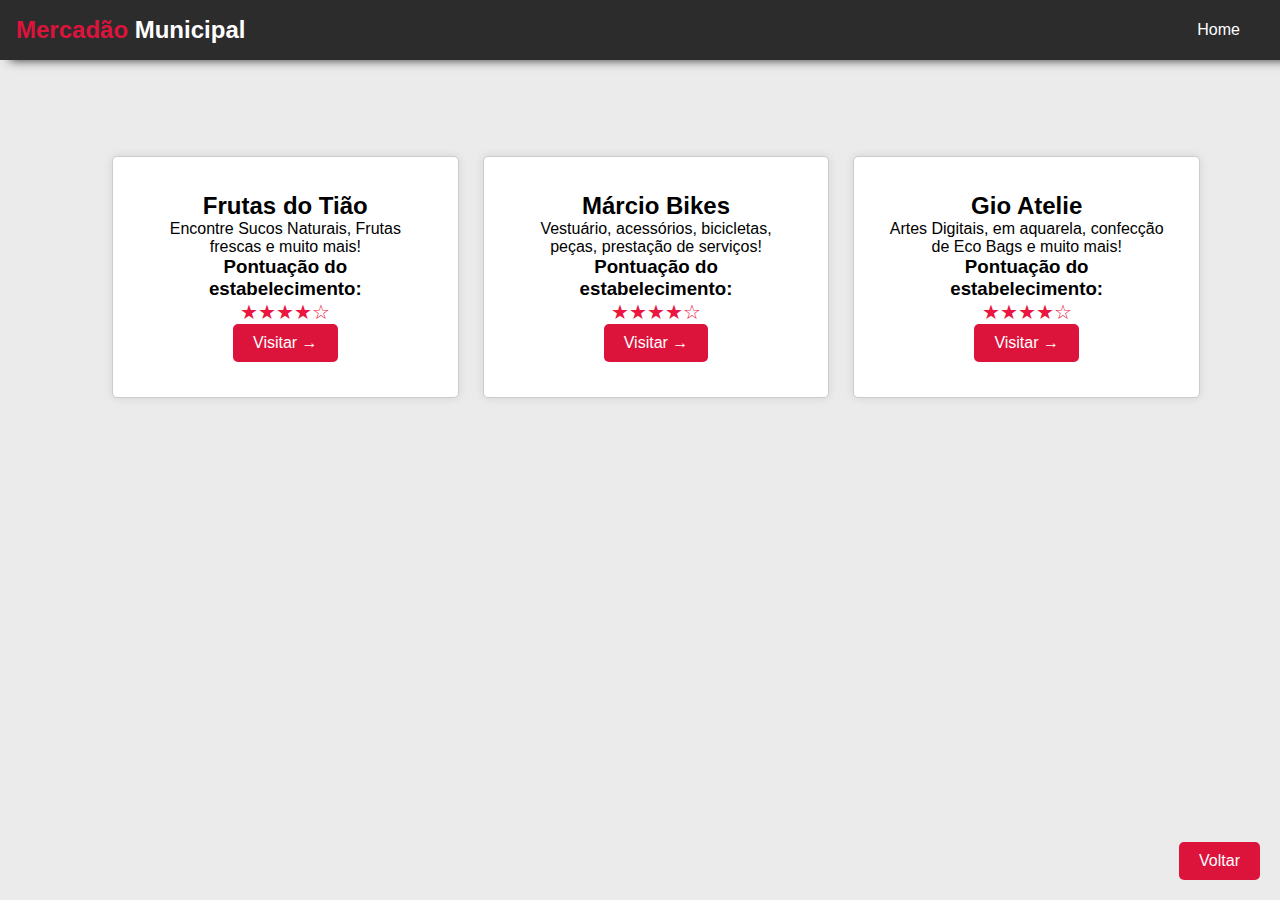
<file: loja.html>
<!DOCTYPE html>
<html lang="pt-br">
<head>
    <meta charset="UTF-8">
    <meta name="viewport" content="width=device-width, initial-scale=1.0">
    <link rel="stylesheet" href="/Styles/loja.css">
    <link rel="icon" href="images/logo-site.jpg">
    <title>Loja</title>
</head>
<body>
    <div class="navbar">
        <div class="inner-content-header">
            <a href="index.html">
                <h1 class="logo">Mercadão <span>Municipal</span></h1>
            </a>
            <nav>
                <ul>
                    <a href="index.html"><li>Home</li></a>
                </ul>
                <button id="backButton" onclick="goBack()">Voltar</button>
            </nav>
        </div>
    </div>
    <main>
        <div class="window-container">
            <div class="LJ1">
                <h2>Frutas do Tião</h2>
                <p>Encontre Sucos Naturais, Frutas frescas e muito mais!</p>
                <h3>Pontuação do estabelecimento:</h3>
                <p class="rate">&#9733;&#9733;&#9733;&#9733;&#9734;</p>
                <form action="">
                    <input type="button" value="Visitar &rarr;" class="btn-marc" id="btn">
                </form>
            </div>
            <div class="LJ2">
                <h2>Márcio Bikes</h2>
                <p>Vestuário, acessórios, bicicletas, peças, prestação de serviços!</p>
                <h3>Pontuação do estabelecimento:</h3>
                <p class="rate">&#9733;&#9733;&#9733;&#9733;&#9734;</p>
                <form action="">
                    <input type="button" value="Visitar &rarr;" class="btn-marc" id="visit-btn">
                </form>
            </div>
            <div class="LJ3">
                <h2>Gio Atelie</h2>
                <p>Artes Digitais, em aquarela, confecção de Eco Bags e muito mais!</p>
                <h3>Pontuação do estabelecimento:</h3>
                <p class="rate">&#9733;&#9733;&#9733;&#9733;&#9734;</p>
                <form action="">
                    <input type="button" value="Visitar &rarr;" class="btn-marc" id="btn-gio">
                </form>
            </div>
        </div>
    </main>
    <script src="JavaScripts/geral.js"></script>
</body>
</html>
</file>
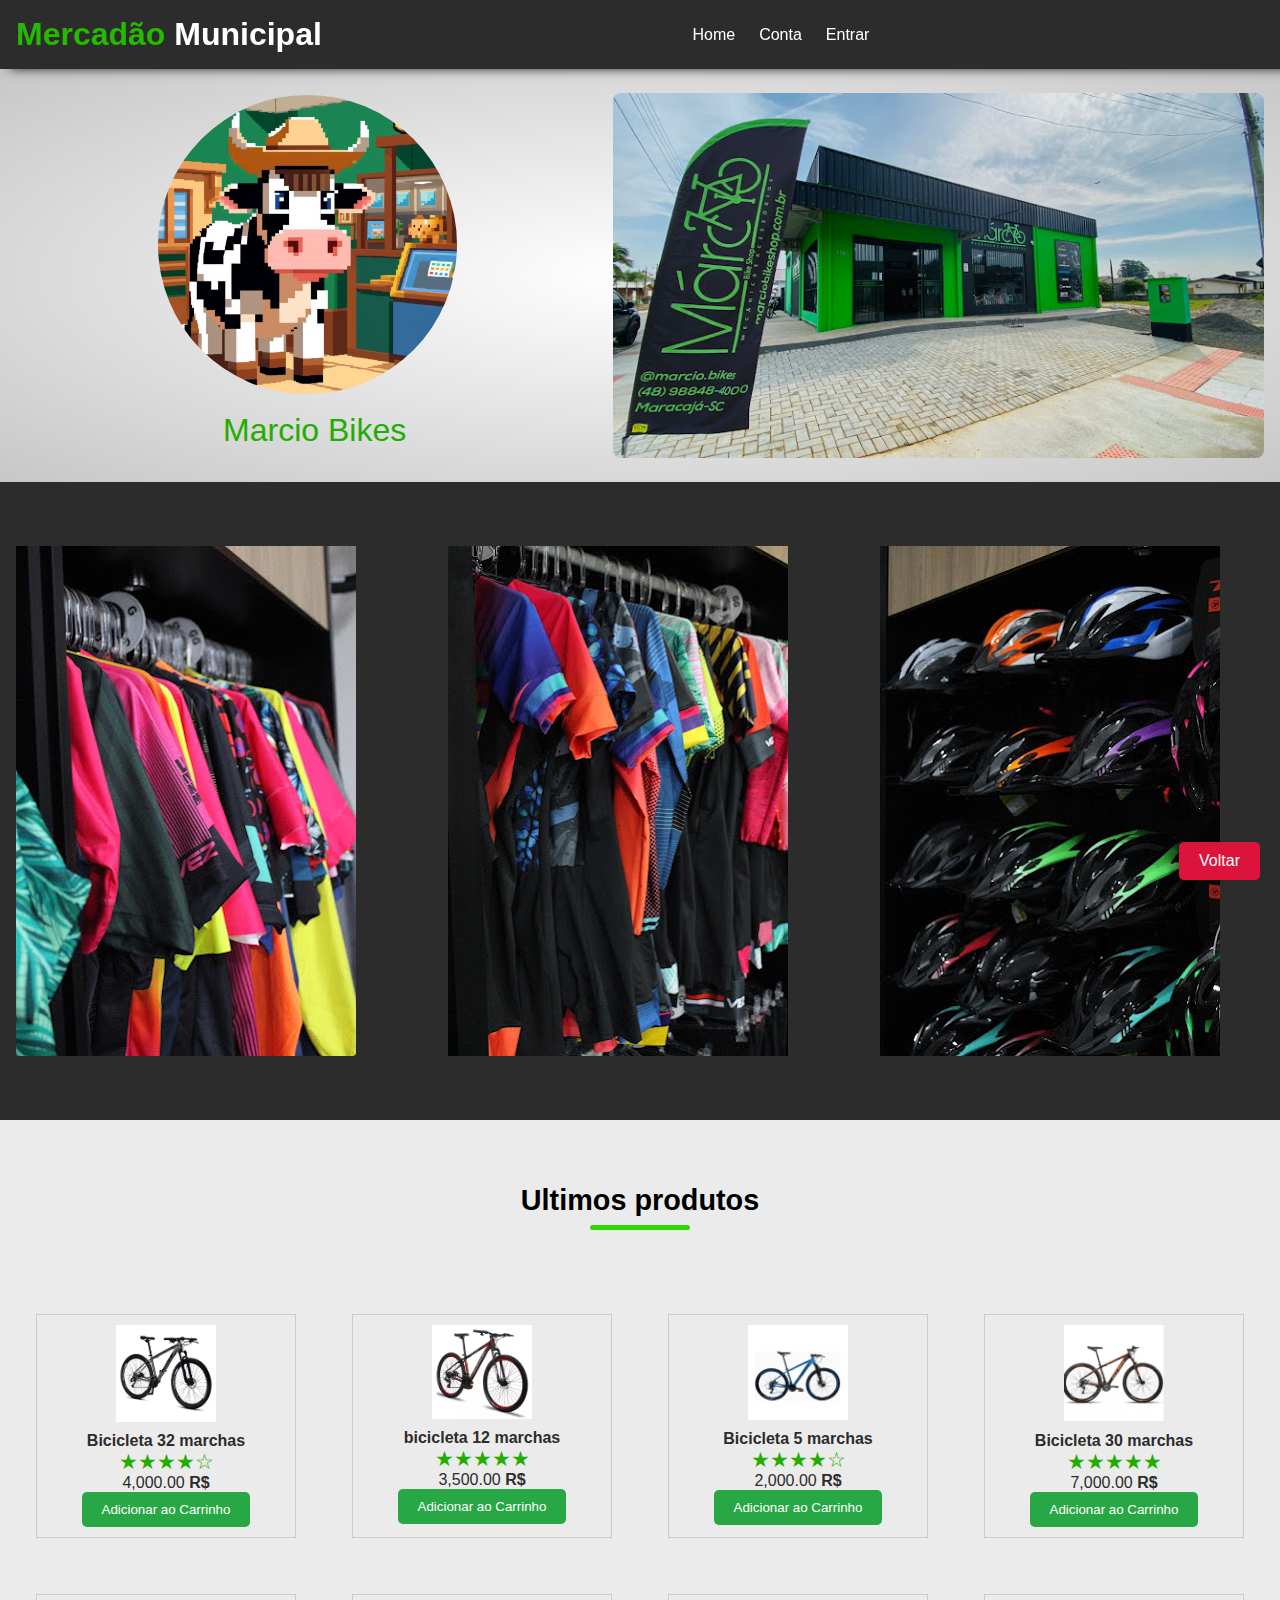
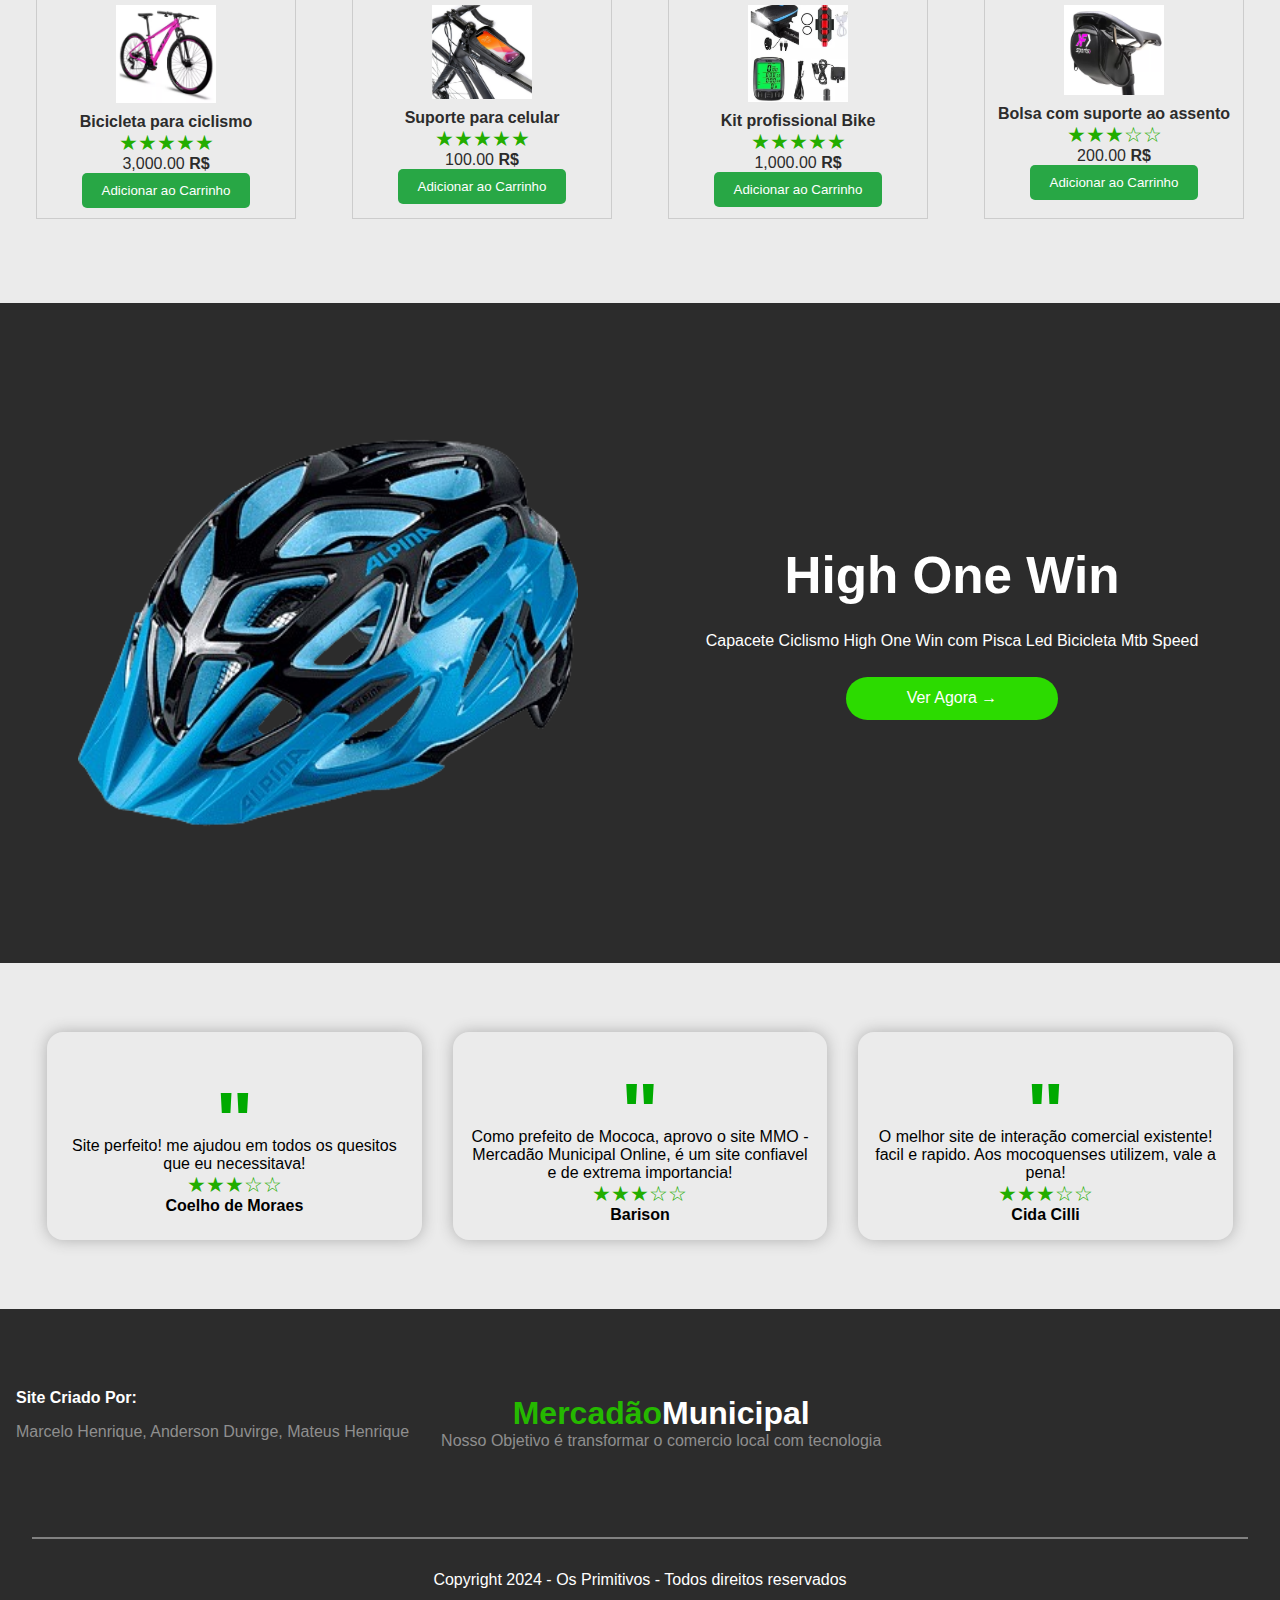
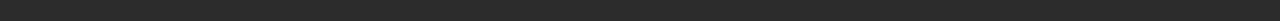
<file: marcio.html>
<!DOCTYPE html>
<html lang="pt-br">
<head>
    <meta charset="UTF-8">
    <meta name="viewport" content="width=device-width, initial-scale=1.0">
    <title>Mercadão Municipal Online</title>
    <link rel="stylesheet" href="/Styles/bike.css">
    <link rel="icon" href="images/logo-site.jpg">
    <style>
        .product {
            display: inline-block;
            margin: 20px;
            padding: 10px;
            border: 1px solid #ccc;
            text-align: center;
        }
        .product img {
            max-width: 100px;
        }
        /* Modal styles */
        .modal {
            display: none;
            position: fixed;
            z-index: 1000;
            left: 0;
            top: 0;
            width: 100%;
            height: 100%;
            overflow: auto;
            background-color: rgb(0,0,0);
            background-color: rgba(0,0,0,0.4);
            padding-top: 60px;
        }
        .modal-content {
            background-color: #fefefe;
            margin: 5% auto;
            padding: 20px;
            border: 1px solid #888;
            width: 80%;
            max-width: 500px;
        }
        .close {
            color: #aaa;
            float: right;
            font-size: 28px;
            font-weight: bold;
        }
        .close:hover,
        .close:focus {
            color: black;
            text-decoration: none;
            cursor: pointer;
        }
        #cart-items {
            list-style-type: none;
            padding: 0;
        }
        #cart-items li {
            margin: 5px 0;
        }
        #cart img {
            width: 50px;
        }
        .button-group {
            text-align: right;
        }
        .button-group button {
            margin: 5px;
        }
    </style>
</head>
<body>
    <div class="navbar">
        <div class="header-inner-content">
            <a href="index.html">
                <h1 class="logo">Mercadão <span>Municipal</span></h1>
            </a>
            <nav>
                <button id="backButton" onclick="goBack()">Voltar</button>
                <ul>
                    <a href="index.html"><li>Home</li></a>
                    <a href="cadastro.html"><li>Conta</li></a>
                    <a href="login.html"><li>Entrar</li></a>
                </ul>
            </nav>
            <div class="nav-icon-container">
                
                <img src="images/menu.png" class="menu-bottom"/>
            </div>
        </div>
    </div>
    <header>
        <div class="header-inner-content">
            <div class="header-bottom-side">
                <div class="header-bottom-side-left">  
                    <img src="/images/logo-mmo.jpg" alt="">
                    <p class="user">Marcio Bikes</p>
                </div>
                
                <div class="gallery">
                    <div class="gallery-item">
                        <img src="/images/marcio_bike/marcio_fachada.jpeg" alt=" fachada 2">
                    </div>
                </div>
            </div>
        </div>
    </header>

    <!--Main content-->
    <main>
        <div class="gray-background">
            <div class="page-inner-content">
                <div class= "cols cols-3">
                    <img src="/images/marcio_bike/marcio3.jpeg" alt=""/>
                    <img src="/images/marcio_bike/marcio4.jpeg" alt=""/>
                    <img src="/images/marcio_bike/marcio5.jpeg" alt=""/>
                </div>
            </div>
        </div>

        <div class="page-inner-content">
            <h3 class="section-title">Ultimos produtos</h3>
            <div class="subtitle-underline"></div>
            <div class="cols cols-4">
                <div class="product" data-name="Bicicleta 32 marchas" data-price="4000.00">
                    <img src="/images/marcio_bike/bike1.png" alt="">
                    <p class="product-name">Bicicleta 32 marchas</p>
                    <p class="rate">&#9733;&#9733;&#9733;&#9733;&#9734;</p>
                    <p class="product-price">4,000.00 <span>R$</span></p>
                    <button class="add-to-cart">Adicionar ao Carrinho</button>
                </div>
                <div class="product" data-name="Bicicleta 12 marchas" data-price="3500.00">
                    <img src="/images/marcio_bike/bike2.png" alt="">
                    <p class="product-name">bicicleta 12 marchas</p>
                    <p class="rate">&#9733;&#9733;&#9733;&#9733;&#9733;</p>
                    <p class="product-price">3,500.00 <span>R$</span></p>
                    <button class="add-to-cart">Adicionar ao Carrinho</button>
                </div>
                <div class="product" data-name="Bicicleta 5 marchas" data-price="2000.00">
                    <img src="/images/marcio_bike/bike3.png" alt="">
                    <p class="product-name">Bicicleta 5 marchas</p>
                    <p class="rate">&#9733;&#9733;&#9733;&#9733;&#9734;</p>
                    <p class="product-price">2,000.00 <span>R$</span></p>
                    <button class="add-to-cart">Adicionar ao Carrinho</button>
                </div>
                <div class="product" data-name="Bicicleta 30 marchas" data-price="7000.00">
                    <img src="/images/marcio_bike/bike4.png" alt="">
                    <p class="product-name">Bicicleta 30 marchas</p>
                    <p class="rate">&#9733;&#9733;&#9733;&#9733;&#9733;</p>
                    <p class="product-price">7,000.00 <span>R$</span></p>
                    <button class="add-to-cart">Adicionar ao Carrinho</button>
                </div>
                <div class="product" data-name="Bicicleta para ciclismo" data-price="3000.00">
                    <img src="/images/marcio_bike/bike5.png" alt="">
                    <p class="product-name">Bicicleta para ciclismo</p>
                    <p class="rate">&#9733;&#9733;&#9733;&#9733;&#9733;</p>
                    <p class="product-price">3,000.00 <span>R$</span></p>
                    <button class="add-to-cart">Adicionar ao Carrinho</button>
                </div>
                <div class="product" data-name="Suporte para celular" data-price="100.00">
                    <img src="/images/marcio_bike/bike6.png" alt="">
                    <p class="product-name">Suporte para celular</p>
                    <p class="rate">&#9733;&#9733;&#9733;&#9733;&#9733;</p>
                    <p class="product-price">100.00 <span>R$</span></p>
                    <button class="add-to-cart">Adicionar ao Carrinho</button>
                </div>
                <div class="product" data-name="Kit profissional Bike" data-price="1000.00">
                    <img src="/images/marcio_bike/bike7.png" alt="">
                    <p class="product-name">Kit profissional Bike</p>
                    <p class="rate">&#9733;&#9733;&#9733;&#9733;&#9733;</p>
                    <p class="product-price">1,000.00 <span>R$</span></p>
                    <button class="add-to-cart">Adicionar ao Carrinho</button>
                </div>
                <div class="product" data-name="Bolsa com suporte ao assento" data-price="200.00">
                    <img src="/images/marcio_bike/bike8.png" alt="">
                    <p class="product-name">Bolsa com suporte ao assento</p>
                    <p class="rate">&#9733;&#9733;&#9733;&#9734;&#9734;</p>
                    <p class="product-price">200.00 <span>R$</span></p>
                    <button class="add-to-cart">Adicionar ao Carrinho</button>
                </div>
            </div>
        </div>
        <div class="gray-background">
            <div class="header-inner-content">
                <div class="header-bottom-side exclusive-container">
                    <div class="header-bottom-side-left">
                        <h2>High One Win</h2>
                        <p>
                            Capacete Ciclismo High One Win com Pisca
                            Led Bicicleta Mtb Speed
                        </p>
                        <a href="https://wa.me/5519983319989"><button>Ver Agora &#8594;</button> </a>
                    </div>
                    <div class="header-bottom-side-right">
                        <img src="/images/marcio_bike/brind.png"/>
                    </div>
                </div>
            </div>
        </div>
        <div>
            <div class="page-inner-content">
                <div class="testimonials">
                    <div class="testimonial">
                        <p>"</p>
                        <p>Site perfeito! me ajudou em todos os quesitos 
                            que eu necessitava!
                        </p>
                        <p class="rate">&#9733;&#9733;&#9733;&#9734;&#9734;</p>
                        <p>Coelho de Moraes</p>
                    </div>
                    <div class="testimonial">
                        <p>"</p>
                        <p>Como prefeito de Mococa, aprovo o site MMO - Mercadão
                             Municipal Online, é um site confiavel e de extrema 
                             importancia!
                        </p>
                        <p class="rate">&#9733;&#9733;&#9733;&#9734;&#9734;</p>
                        <p>Barison</p>
                    </div>
                    <div class="testimonial">
                        <p>"</p>
                        <p>O melhor site de interação comercial existente! facil
                            e rapido. Aos mocoquenses utilizem, vale a pena!
                        </p>
                        <p class="rate">&#9733;&#9733;&#9733;&#9734;&#9734;</p>
                        <p>Cida Cilli</p>
                    </div>
                </div>

            </div>
        </div>

        <!-- Modal -->
        <div id="cart-modal" class="modal">
            <div class="modal-content">
                <span class="close">&times;</span>
                <h2>Carrinho de Compras</h2>
                <ul id="cart-items"></ul>
                <p id="total-price">Total: R$0.00</p>
                <div class="button-group">
                    <button id="checkout-button">Finalizar Compra</button>
                    <button id="cancel-button">Cancelar</button>
                </div>
            </div>
        </div>
    </main>
    <footer class="gray-background">
        <div class="page-inner-content footer-content">
            <div class="download-options">
                <p>Site Criado Por:</p>
                <p>Marcelo Henrique, Anderson Duvirge, Mateus Henrique</p>
                <div>
                    
                    
                </div>
            </div>
            <div class="logo-footer">
                <h1 class="logo">Mercadão<span>Municipal</span></h1>
                <p>Nosso Objetivo é transformar o comercio
                     local com tecnologia</p>
            </div>
            <div class="links-footer">
                
                </ul>
            </div>
        </div>

        <hr class="page-inner-content"/>
        <div class="page-inner-content copyright">
            <p>Copyright 2024 - Os Primitivos - Todos
                direitos reservados </p>
        </div>
    </footer>

    <script>
        const navbar = document.querySelector(".navbar");
        const menuBottom  = document.querySelector(".menu-bottom");

        menuBottom.addEventListener('click', () => {
            navbar.classList.toggle("show-menu");
        });
    </script>
    <script src="JavaScripts/geral.js"></script>
    <script src="JavaScripts/cart.js"></script>
</body>
</html>
</file>
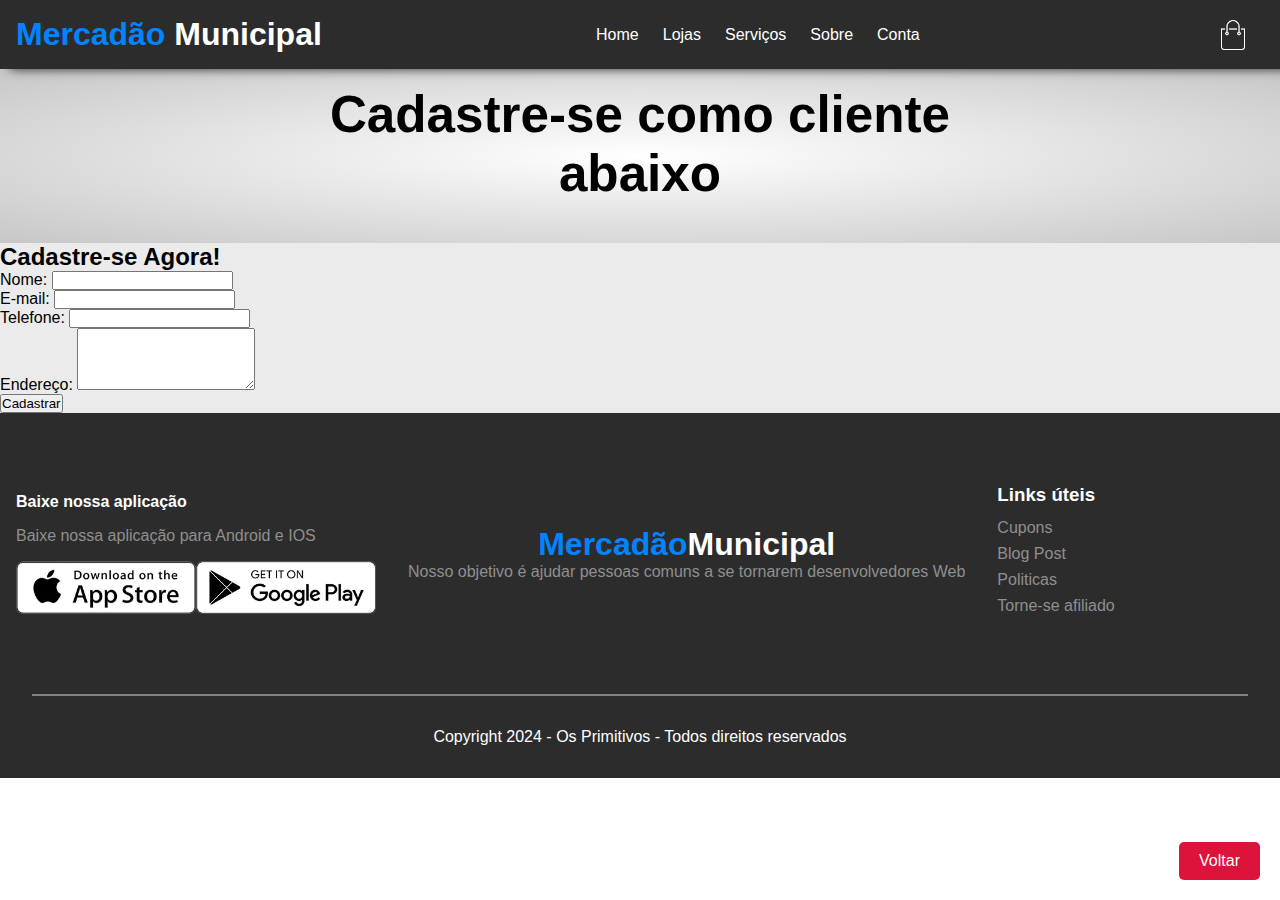
<file: teste.html>
<!DOCTYPE html>
<html lang="pt-br">
<head>
    <meta charset="UTF-8">
    <meta name="viewport" content="width=device-width, initial-scale=1.0">
    <title>Cadastro de Cliente - Mercadão Municipal Online</title>
    <link rel="stylesheet" href="/Styles/global.css"> <!-- Seu arquivo CSS -->
    <link rel="icon" href="images/logo-site.jpg">
</head>
<body>
    <div class="navbar">
        <div class="header-inner-content">
            <h1 class="logo">Mercadão <span>Municipal</span></h1>
            <nav>
                <button id="backButton" onclick="goBack()">Voltar</button>
                <ul>
                    <li>Home</li>
                    <li>Lojas</li>
                    <li>Serviços</li>
                    <li>Sobre</li>
                    <li>Conta</li>
                </ul>
            </nav>
            <div class="nav-icon-container">
                <img src="/images/cart.png" />
                <img src="/images/menu.png" class="menu-bottom"/>
            </div>
        </div>
    </div>
    <header>
        <div class="header-inner-content">
            <div class="header-bottom-side">
                <div class="header-bottom-side-left">
                    <h2>Cadastre-se como cliente abaixo</h2>
                   
                    <!--<button>Ver Agora &#8594;</button>-->
                </div>
                <!--<div class="header-bottom-side-right">
                    <img src="/images/gaming-msi-header.png"/>
                </div>-->
            </div>
        </div>
    </header>

    <!--Main content-->
    <main>
        <div class="page-inner-content">
            <form action="#" method="post" class="customer-registration">
                <h2>Cadastre-se Agora!</h2>
                <div class="form-group">
                    <label for="name">Nome:</label>
                    <input type="text" id="name" name="name" required>
                </div>
                <div class="form-group">
                    <label for="email">E-mail:</label>
                    <input type="email" id="email" name="email" required>
                </div>
                <div class="form-group">
                    <label for="phone">Telefone:</label>
                    <input type="tel" id="phone" name="phone">
                </div>
                <div class="form-group">
                    <label for="address">Endereço:</label>
                    <textarea id="address" name="address" rows="4"></textarea>
                </div>
                <div class="form-group">
                    <button type="submit">Cadastrar</button>
                </div>
            </form>
        </div>
    </main>

    <footer class="gray-background">
        <div class="page-inner-content footer-content">
            <div class="download-options">
                <p>Baixe nossa aplicação</p>
                <p>Baixe nossa aplicação para Android e IOS</p>
                <div>
                    <img src="/images/app-store.png" alt="">
                    <img src="/images/play-store.png" alt="">
                </div>
            </div>
            <div class="logo-footer">
                <h1 class="logo">Mercadão<span>Municipal</span></h1>
                <p>Nosso objetivo é ajudar pessoas comuns
                     a se tornarem desenvolvedores Web</p>
            </div>
            <div class="links-footer">
                <h3>Links úteis</h3>
                <ul>
                    <li>Cupons</li>
                    <li>Blog Post</li>
                    <li>Politicas</li>
                    <li>Torne-se afiliado</li>
                </ul>
            </div>
        </div>

        <hr class="page-inner-content"/>
        <div class="page-inner-content copyright">
            <p>Copyright 2024 - Os Primitivos - Todos
                direitos reservados </p>
        </div>
    </footer>

    <script>
        const navbar = document.querySelector(".navbar");
        const menuBottom  = document.querySelector(".menu-bottom");


        menuBottom.addEventListener('click', () => {
            navbar.classList.toggle("show-menu");
        });
    </script>
    <script src="JavaScripts/geral.js"></script>
</body>
</html>
</file>
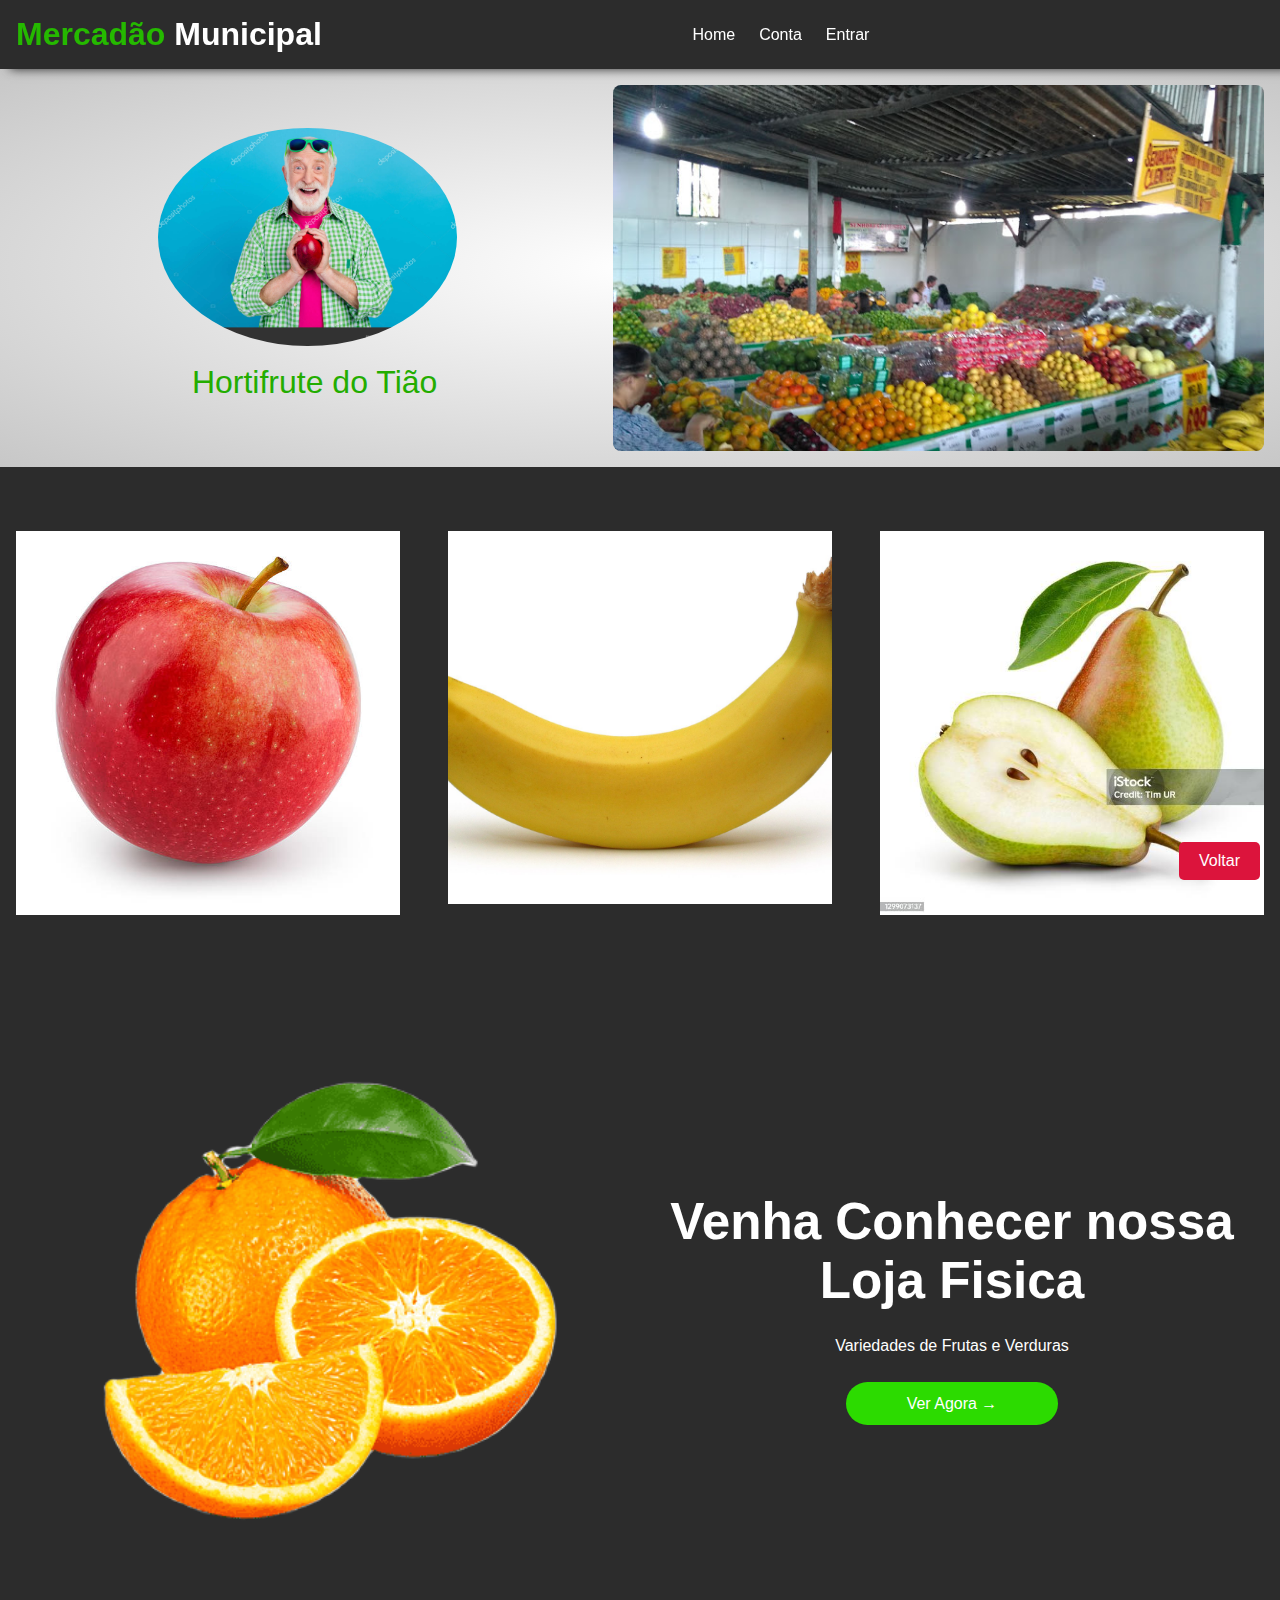
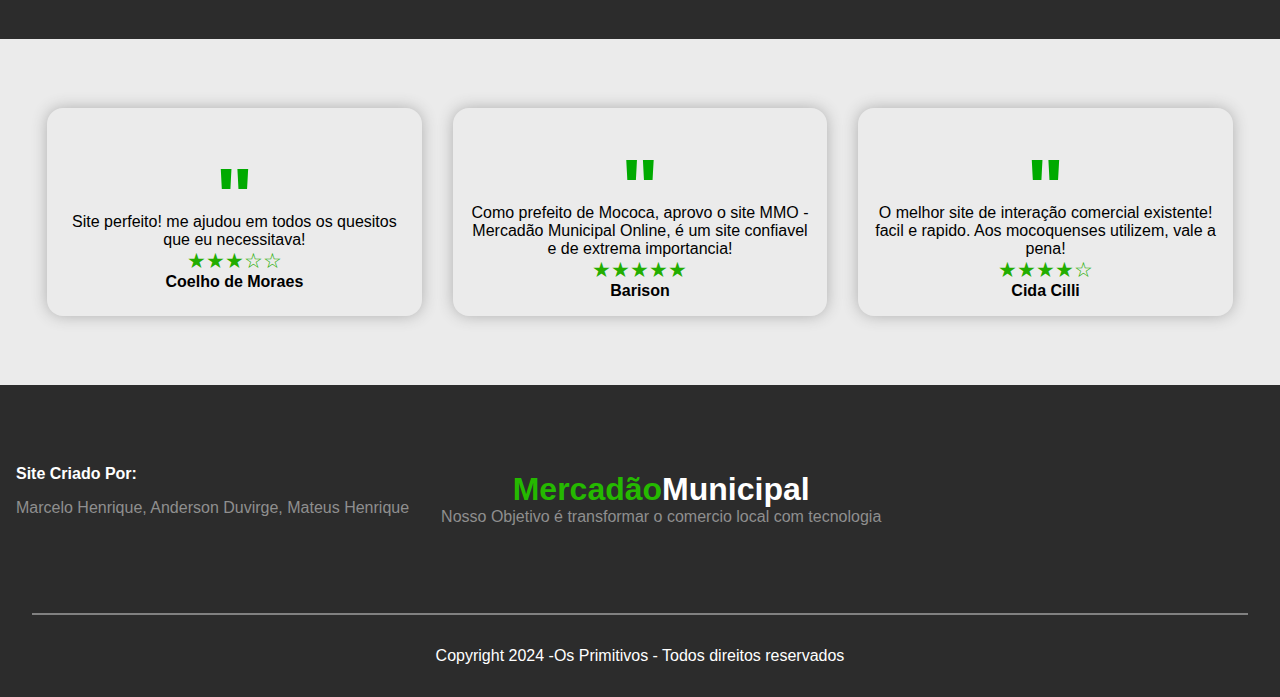
<file: tiao.html>
<!DOCTYPE html>
<html lang="pt-br">
<head>
    <meta charset="UTF-8">
    <meta name="viewport" content="width=device-width, initial-scale=1.0">
    <title>Mercadão Municipal Online</title>
    <link rel="stylesheet" href="/Styles/tiao.css">
    <link rel="icon" href="images/logo-site.jpg">
</head>
<body>
    <div class="navbar">
        <div class="header-inner-content">
            <a href="index.html">
                <h1 class="logo">Mercadão <span>Municipal</span></h1>
            </a>
            <nav>
                <button id="backButton" onclick="goBack()">Voltar</button>
                <ul>
                    <a href="index.html"><li>Home</li></a>
                    <a href="cadastro.html"><li>Conta</li></a>
                    <a href="login.html"><li>Entrar</li></a>
                </ul>
            </nav>
            <div class="nav-icon-container">

                <img src="images/menu.png" class="menu-bottom"/>
            </div>
        </div>
    </div>
    <header>
        <div class="header-inner-content">
            <div class="header-bottom-side">
                <div class="header-bottom-side-left">  
                    <img src="/images/Tiao_fruts/logo.jpg" alt="">
                    <p class="user">Hortifrute do Tião</p>
                </div>
                
                <div class="gallery">
                    <div class="gallery-item">
                        <img src="/images/Tiao_fruts/tiao1.jpeg" alt=" fachada 2">
                    </div>
                </div>
            </div>
        </div>
    </header>

    <!--Main content-->
    <main>
        <div class="gray-background">
            <div class="page-inner-content">
                <div class= "cols cols-3">
                    <img src="/images/Tiao_fruts/maca.jpg" alt=""/>
                    <img src="/images/Tiao_fruts/banana.png" alt=""/>
                    <img src="/images/Tiao_fruts/pera.jpg" alt=""/>
                </div>
            </div>
        </div>
        

            

        <div class="gray-background">
            <div class="header-inner-content">
                <div class="header-bottom-side exclusive-container">
                    <div class="header-bottom-side-left">
                        <h2>Venha Conhecer nossa Loja Fisica</h2>
                        <p>
                           Variedades de Frutas e Verduras
                        </p>
                        <a href="https://wa.me/5519983319989"><button>Ver Agora &#8594;</button> </a>
                    </div>
                    <div class="header-bottom-side-right">
                        <img src="/images/Tiao_fruts/laranja.png"/>
                    </div>
                </div>
            </div>
        </div>

        <div>
            <div class="page-inner-content">
                <div class="testimonials">
                    <div class="testimonial">
                        <p>"</p>
                        <p>Site perfeito! me ajudou em todos os quesitos 
                            que eu necessitava!
                        </p>
                        <p class="rate">&#9733;&#9733;&#9733;&#9734;&#9734;</p>
                        <p>Coelho de Moraes</p>
                    </div>
                    <div class="testimonial">
                        <p>"</p>
                        <p>Como prefeito de Mococa, aprovo o site MMO - Mercadão
                             Municipal Online, é um site confiavel e de extrema 
                             importancia!
                        </p>
                        <p class="rate">&#9733;&#9733;&#9733;&#9733;&#9733;</p>
                        <p>Barison</p>
                    </div>
                    <div class="testimonial">
                        <p>"</p>
                        <p>O melhor site de interação comercial existente! facil
                            e rapido. Aos mocoquenses utilizem, vale a pena!
                        </p>
                        <p class="rate">&#9733;&#9733;&#9733;&#9733;&#9734;</p>
                        <p>Cida Cilli</p>
                    </div>
                </div>

            </div>
        </div>
        
    </main>

    <footer class="gray-background">
        <div class="page-inner-content footer-content">
            <div class="download-options">
                <p>Site Criado Por:</p>
                <p>Marcelo Henrique, Anderson Duvirge, Mateus Henrique</p>
                <div>
                    
                    
                </div>
            </div>
            <div class="logo-footer">
                <h1 class="logo">Mercadão<span>Municipal</span></h1>
                <p>Nosso Objetivo é transformar o comercio
                     local com tecnologia</p>
            </div>
            <div class="links-footer">
            </div>
        </div>

        <hr class="page-inner-content"/>
        <div class="page-inner-content copyright">
            <p>Copyright 2024 -Os Primitivos - Todos
                direitos reservados </p>
        </div>
    </footer>

    <script>
        const navbar = document.querySelector(".navbar");
        const menuBottom  = document.querySelector(".menu-bottom");


        menuBottom.addEventListener('click', () => {
            navbar.classList.toggle("show-menu");
        });
    </script>
    <script src="JavaScripts/geral.js"></script>
</body>
</html>
</file>
<file: Styles/styles.css>
*{
    box-sizing: border-box;
    padding: 0;
    margin: 0;
}

body{
    font-family: 'arial';
}

/*Header*/

.header-inner-content{
    max-width: 1300px;
    margin-left: auto;
    margin-right: auto;
}

.navbar{
    background-color: #2c2c2c;
    padding:1rem;
    position: sticky;
    top: 0;
    box-shadow: 10px 0px 10px #2c2c2c;
    z-index: 99;
}

.navbar>div{
    display: flex;
    align-items: center;
    justify-content: space-between;
    position: relative;
}
#backButton {
    position: fixed; /* Fixa o botão em relação à janela */
    bottom: 20px; /* Distância do botão em relação à parte inferior da janela */
    right: 20px; /* Distância do botão em relação à parte direita da janela */
    background-color: #DC143C; /* Cor de fundo do botão */
    border: none; /* Remove a borda padrão */
    color: white; /* Cor do texto */
    padding: 10px 20px; /* Espaçamento interno do botão */
    border-radius: 5px; /* Bordas arredondadas */
    cursor: pointer; /* Aparece como uma mão ao passar o mouse */
    font-size: 16px; /* Tamanho do texto */
    transition: background-color 0.2s; /* Transição suave para mudança de cor de fundo */
}

#backButton:hover {
    background-color: #ca7b03; /* Cor de fundo ao passar o mouse */
}


.logo{
    color: #DC143C;
}

.logo span{
    color: #fff;
}

nav ul{
    display: flex;
    list-style: none;
    align-items: center;
}

.nav-icon-container{
    display: flex;
    align-items: center;
}

.nav-icon-container img{
    width: 30px;
    cursor: pointer;
}

.nav-icon-container img:first-child{
    margin-right: 12px;
}

nav ul li {
    color: #fff;
    margin-right: 1.5rem;
    cursor: pointer;
    transition: transform 0.4s ease, font-weight 0.4s ease; /* Adicionando 'ease' para transição suave */
}

nav ul li:hover {
    transform: translateY(-5px);
    font-weight: bold;
}

.menu-bottom{
    display:none;
}

header{
    background-image: radial-gradient(#fff, #c7c7c7);
}

.header-bottom-side{
    display: flex;
    align-items: center;
    justify-content: center;
    padding: 1rem;
}

.header-bottom-side-left{
    height: 100%;
    flex-basis: 50%;
}

.header-bottom-side-left h2{
    font-size: 3.2rem;
    margin-bottom: 1.5rem;
}

.header-bottom-side-left p{
    line-height: 1.5rem;
    margin-bottom: 1.5rem;
}

.header-bottom-side-left button{
    background-color: #DC143C;
    border:none;
    cursor: pointer;
    padding: 0.8rem 3.8rem;
    border-radius: 9999px;
    color:#fff;
    font-weight:500px;
    font-size: 1rem;
    transition: all 0.2s;
}

.header-bottom-side-left button:hover{
    background-color: #ca7b03;
}

.header-bottom-side-right{
    flex-basis: 50%;
    display: flex;
    align-items: center;
    justify-content: center;
}

.header-bottom-side-right img{
    width: 100%;
    border-radius: 5%;
    padding-top: 1rem;
}
/* Seleciona links não visitados */
a:link {
    color: initial; /* Define a cor desejada para links não visitados */
  }
  
  /* Seleciona links visitados */
  a:visited {
    color: initial; /* Define a cor desejada para links visitados, igual a dos não visitados */
  }
  
  /* Opcional: estilo para links ao passar o mouse */
  a:hover {
    color: initial; /* Define a cor desejada para links ao passar o mouse */
  }
  
  /* Opcional: estilo para links ativos (clicados) */
  a:active {
    color: initial; /* Define a cor desejada para links ativos */
  }
/*Media Queries*/

@media (max-width: 800px){
    .logo{
        font-size: 1.2rem;
    }

    .menu-bottom{
        display: block;
    }

    .header-bottom-side{
        flex-direction: column;
        text-align: center;
        padding-top: 4rem;
    }

    nav{
        position: absolute;
        background-color: #2c2c2c;
        width: 100%;
        top: 46px;
        display: none;
    }

    .show-menu nav{
        display: block;
    }

    nav ul{
        flex-direction: column;
    }
    nav ul li{
        text-align: center;
        padding: 0.8rem;

    }

}


/*Header*/


/*main*/


/*main content*/

main{
    background-color: #ebebeb;
}

.gray-background{
    background-color: #2c2c2c;
}

.page-inner-content{
    max-width: 1280px;
    margin: 0 auto;
}

.cols{
    display: grid;
    justify-content: space-evenly ;
    
    margin-left: 20rem;
    padding: 4rem 1rem;
}

.cols-3{
    grid-template-columns: repeat(3,1fr);
    gap: 3rem;
}

.cols-3 img{
    max-width: 100%;
}

.cols-4 img{
    max-width: 100%;
}
.cols-4{
    grid-template-columns: repeat(4,1fr);
    gap: 1rem;

}

.cols>*{
    cursor: pointer;
    transition: all 0.2s;
}

.cols>*:hover{
    transform: translateY(-5px);
}


.section-title{
    text-align: center;
    margin-top: 4rem;
    font-size: 1.8rem;
}

.subtitle-underline{
    width: 100px;
    height: 5px;
    background: #DC143C;
    border-radius: 9999px;
    margin: 8px auto 0  auto;
}

.product{
    color: #2c2c2c;
    margin-bottom: 1rem;
    display: flex;
    flex-direction: column;
}

.product-name{
    font-weight: 600;
    margin-top: 0.4rem;
}

.rate{
    color: #DC143C;
    font-size: 1.3rem;
}

.product-price span{
    font-weight: 600;

}


.exclusive-container{
    color: #fff;
    flex-direction: row-reverse;
    padding: 5rem 1rem;
}

.exclusive-container img{
    max-width: 500px;
}

/*Media queries*/


@media(max-width: 800px){
    .cols-3 {
        grid-template-columns: repeat(1,1fr);
    }
    
    .cols-3 img {
        max-width: 100%;
        margin-left: auto; /* Adiciona margem à esquerda para cada imagem */
        margin-right: auto; /* Adiciona margem à direita para cada imagem */
    }
    

    .exclusive-container{
        flex-direction: column-reverse;
    }

    .exclusive-container img{
        margin-bottom: 4rem;
    }
}
/*Main content*/

/*Testimonials*/
.testimonials{
    display:flex;
    padding: 4rem 1rem;
    justify-content: space-evenly;
}

.testimonial{
    display: flex;
    flex-direction: column;
    align-items: center;
    justify-content: center;
    flex-basis: 30%;
    text-align: center;
    box-shadow: 0 0 15px #afafaf;
    padding: 1rem;
    border-radius: 1rem;
    cursor: pointer;
    transition: all 0.2s;
}

.testimonial:hover{
    transform: translateY(-5px);
}
.testimonial{
    margin: 5px 0;
}

.testimonial p:first-child{
    font-weight: bold;
    font-size: 5rem;
    color: #DC143C;
    margin-top: 3rem;
    line-height: 2rem;
}


.testimonial p:last-child{
    font-weight: bold;
}

/*Media queries*/

@media (max-width: 800px){
    .testimonials{
        flex-direction: column;
    }

    .testimonial{
        margin-bottom: 1.2rem;
    }
}

/*Testimonials*/


/*footer*/
.footer-content{
    display: flex;
    align-items: center;
    color: #8f8f8f;
    padding: 4rem 1rem;
    gap: 2rem;
}
hr {
    width: calc(100% - 4rem); /* Largura total menos o espaçamento em ambas as extremidades */
    margin: 2rem 0; /* Espaçamento de 2rem em ambas as extremidades */
    border: none;
    background-color: #818181; /* Cor da linha */
    height: 2px; /* Espessura da linha */
}

.download-options>*{
    margin: 1rem 0;
}

.download-options>p:first-child{
    font-weight: bold;
    color: #fff;
}

.download-options>div{
    display: flex;
}

.download-options img{
    width: 180px;
}

.logo-footer{
    text-align: center;
}

.links-footer h3{
    color: #fff;
    margin-bottom: 0.8rem;
}

.links-footer ul{
    list-style: none;
}

.links-footer ul li{
    margin-bottom: 0.5rem;
    cursor: pointer;

}


.copyright{
    color: #fff;
    padding: 2rem 0;
    text-align: center;
}

/*Media queries*/
@media(max-width: 800px){
    .footer-content{
        display: inline;
        font-size: 0.8rem;

    }
    .footer-content>div{
        padding: 1rem;
    }

    .download-options>div{
        display: inline;
    }

    .download-options>div img{
        width: 120px;
    }

    .copyright{
        font-size: 0.8rem;
    }
}
/*footer*/


/*Pesquisa css*/
</file>
<file: Styles/global.css>
*{
    box-sizing: border-box;
    padding: 0;
    margin: 0;
}

body{
    font-family: Arial, sans-serif;
}
a{
    text-decoration: none; /* Remove o sublinhado padrão dos links */
}

.gallery{
    display: flex;
    flex-wrap: wrap;
    gap: 10px;
    max-width: 1000px;
}
.gallery-item{
    flex:1 1 calc(33,333% -10px);
    box-sizing:border-box;
}
.gallery-item img{
    width: 100%;
    height: auto;
    display: block;
    border-radius: 8px;
}

/*Header*/

.header-inner-content{
    max-width: 1300px;
    margin-left: auto;
    margin-right: auto;
}

.navbar{
    background-color: #2c2c2c;
    padding:1rem;
    position: sticky;
    top: 0;
    box-shadow: 10px 0px 10px #2c2c2c;
    z-index: 99;
}

.navbar>div{
    display: flex;
    align-items: center;
    justify-content: space-between;
    position:relative ;
}

.logo{
    color: #0084ff;
}

.logo span{
    color: #fff;
}

nav ul{
    display: flex;
    list-style: none;
    align-items: center;
}

.nav-icon-container{
    display: flex;
    align-items: center;
}

.nav-icon-container img{
    width: 30px;
    cursor: pointer;
}

.nav-icon-container img:first-child{
    margin-right: 1rem;
}

nav ul li{
    color: #fff;
    margin-right: 1.5rem;
    cursor:pointer;
}

nav ul li:hover{
    transform:  translateY(-5px);
    transition: all 0.2s;
    font-weight: bold;
}
#backButton {
    position: fixed; /* Fixa o botão em relação à janela */
    bottom: 20px; /* Distância do botão em relação à parte inferior da janela */
    right: 20px; /* Distância do botão em relação à parte direita da janela */
    background-color: #DC143C; /* Cor de fundo do botão */
    border: none; /* Remove a borda padrão */
    color: white; /* Cor do texto */
    padding: 10px 20px; /* Espaçamento interno do botão */
    border-radius: 5px; /* Bordas arredondadas */
    cursor: pointer; /* Aparece como uma mão ao passar o mouse */
    font-size: 16px; /* Tamanho do texto */
    transition: background-color 0.2s; /* Transição suave para mudança de cor de fundo */
}

#backButton:hover {
    background-color: #ca7b03; /* Cor de fundo ao passar o mouse */
}


.menu-bottom{
    display:none;
}

header{
    background-image: radial-gradient(#fff, #c7c7c7);
}

.header-bottom-side{
    display: flex;
    align-items: center;
    justify-content: center;
    padding: 1rem;
}

.header-bottom-side-left{
    height: 100%;
    flex-basis: 50%;
}

.header-bottom-side-left h2{
    font-size: 3.2rem;
    margin-bottom: 1.5rem;
}

.header-bottom-side-left p{
    line-height: 1.5rem;
    margin-bottom: 1.5rem;
}

.header-bottom-side-left button{
    background-color: #0084ff;
    border:none;
    cursor: pointer;
    padding: 0.8rem 3.8rem;
    border-radius: 9999px;
    color:#fff;
    font-weight:500px;
    font-size: 1rem;
    transition: all 0.2s;
}
.header-bottom-side-left {
    text-align: center; /* Centraliza o texto dentro do div */
}

.header-bottom-side-left .user {
    margin-top: 10px; /* Espaçamento entre a imagem e o texto */
    font-size: 2rem; /* Tamanho da fonte para o texto */
    color: #004c94; /* Cor do texto */
}

.header-bottom-side-left button:hover{
    background-color: #004c94;
}
.header-bottom-side-left img{
    width: 50%;
    height: auto;
    border-radius: 80px;
    margin: 10px;
    margin-right:1.5rem;
}

.header-bottom-side-right{
    flex-basis: 50%;
    display: flex;
    align-items: center;
    justify-content: center;
}

.header-bottom-side-right img{
    width: 100%;

}



/*Media Queries*/

@media (max-width: 800px){
    .logo{
        font-size: 1.2rem;

    }

    .menu-bottom{
        display: block;
    }

    .header-bottom-side{
        flex-direction: column;
        text-align: center;
        padding-top: 4rem;
    }

    nav{
        position: absolute;
        background-color: #2c2c2c;
        width: 100%;
        top: 46px;
        display: none;
    }

    .show-menu nav{
        display: block;
    }
    nav ul{
        flex-direction: column;
    }
    nav ul li{
        text-align: center;
        padding: 0.8rem;

    }
}


/*Header*/


/*main*/


/*main content*/

main{
    background-color: #ebebeb;
}

.gray-background{
    background-color: #2c2c2c;
}

.page-inner-content{
    max-width: 1280px;
    margin: 0 auto;
}

.cols{
    display: grid;
    justify-content: space-evenly ;
    padding: 4rem 1rem;
}

.cols-3{
    grid-template-columns: repeat(3,1fr);
    gap: 3rem;
}

.cols-3 img{
    max-width: 100%;
}

.cols-4 img{
    max-width: 100%;
}
.cols-4{
    grid-template-columns: repeat(4,1fr);
    gap: 1rem;

}

.cols>*{
    cursor: pointer;
    transition: all 0.2s;
}

.cols>*:hover{
    transform: translateY(-5px);
}

.section-title{
    text-align: center;
    margin-top: 4rem;
    font-size: 1.8rem;
}

.subtitle-underline{
    width: 100px;
    height: 5px;
    background: #0084ff;
    border-radius: 9999px;
    margin: 8px auto 0  auto;
}

.product{
    color: #2c2c2c;
    margin-bottom: 1rem;
    display: flex;
    flex-direction: column;
}

.product-name{
    font-weight: 600;
    margin-top: 0.4rem;
}

.rate{
    color: #0084ff;
    font-size: 1.3rem;
}

.product-price span{
    font-weight: 600;

}


.exclusive-container{
    color: #fff;
    flex-direction: row-reverse;
    padding: 5rem 1rem;
}

.exclusive-container img{
    max-width: 500px;
}

/*Media queries*/


@media(max-width: 800px){
    .section-title{
        font-size: 1rem;
    }

    .cols-3{
        grid-template-columns: repeat(1,1fr);
    }

    .cols-4{
        grid-template-columns: repeat(2,1fr);
    }

    .product-name, .product-price, .rate{
        max-height: 1rem;
        overflow: hidden;
        font-size: 0.8rem;
    }

    .exclusive-container{
        flex-direction: column-reverse;
    }

    .exclusive-container img{
        margin-bottom: 4rem;
    }
}
/*Main content*/

/*Testimonials*/
.testimonials{
    display:flex;
    padding: 4rem 1rem;
    justify-content: space-evenly;
}

.testimonial{
    display: flex;
    flex-direction: column;
    align-items: center;
    justify-content: center;
    flex-basis: 30%;
    text-align: center;
    box-shadow: 0 0 15px #afafaf;
    padding: 1rem;
    border-radius: 1rem;
    cursor: pointer;
    transition: all 0.2s;
}

.testimonial:hover{
    transform: translateY(-5px);
}
.testimonial{
    margin: 5px 0;
}

.testimonial p:first-child{
    font-weight: bold;
    font-size: 5rem;
    color: #0084ff;
    margin-top: 3rem;
    line-height: 2rem;
}


.testimonial p:last-child{
    font-weight: bold;
}

/*Media queries*/

@media (max-width: 800px){
    .testimonials{
        flex-direction: column;
    }

    .testimonial{
        margin-bottom: 1.2rem;
    }
}

/*Testimonials*/


/*footer*/
.footer-content{
    display: flex;
    align-items: center;
    color: #8f8f8f;
    padding: 4rem 1rem;
    gap: 2rem;
}

hr {
    width: calc(100% - 4rem); /* Largura total menos o espaçamento em ambas as extremidades */
    margin: 2rem 0; /* Espaçamento de 2rem em ambas as extremidades */
    border: none;
    background-color: #818181; /* Cor da linha */
    height: 2px; /* Espessura da linha */
}

.download-options>*{
    margin: 1rem 0;
}

.download-options>p:first-child{
    font-weight: bold;
    color: #fff;
}

.download-options>div{
    display: flex;
}

.download-options img{
    width: 180px;
}

.logo-footer{
    text-align: center;
}

.links-footer h3{
    color: #fff;
    margin-bottom: 0.8rem;
}

.links-footer ul{
    list-style: none;
}

.links-footer ul li{
    margin-bottom: 0.5rem;
    cursor: pointer;

}


.copyright{
    color: #fff;
    padding: 2rem 0;
    text-align: center;
}

/*Media queries*/
@media(max-width: 800px){
    .footer-content{
        display: inline;
        font-size: 0.8rem;

    }
    .footer-content>div{
        padding: 1rem;
    }

    .download-options>div{
        display: inline;
    }

    .download-options>div img{
        width: 120px;
    }

    .copyright{
        font-size: 0.8rem;
    }
}
/*footer*/
</file>
<file: Styles/cad.css>
/* CSS para o fundo da página */
* {
    box-sizing: border-box;
    padding: 0;
    margin: 0;
}

body {
    background-color: #6e6e6e; /* Cor de fundo */
    font-family: 'Inter', sans-serif;
    margin: 0;
    padding: 0;
    display: flex;
    flex-direction: column; /* Agora a orientação é vertical */
    min-height: 100vh; /* Use min-height para garantir que a altura seja pelo menos 100% da tela */
}

.navbar {
    background-color: #2c2c2c;
    padding: 1rem;
    position: fixed; /* Torna a barra de navegação fixa */
    top: 0;
    width: 100%; /* Define a largura para ocupar toda a largura da tela */
    z-index: 99;
}

.navbar .inner-content-header {
    display: flex;
    align-items: center;
    justify-content: space-between;
    position:relative ;
}

.logo {
    color: #DC143C;
}

.logo span {
    color: #fff;
}

nav ul li {
    color: #fff;
    margin-right: 1.5rem;
    cursor: pointer;
    transition: transform 0.4s ease, font-weight 0.4s ease; /* Adicionando 'ease' para transição suave */
    list-style-type: none;
}

nav ul li:hover {
    transform: translateY(-5px);
    font-weight: bold;
}

#backButton {
    position: fixed; /* Fixa o botão em relação à janela */
    bottom: 20px; /* Distância do botão em relação à parte inferior da janela */
    right: 20px; /* Distância do botão em relação à parte direita da janela */
    background-color: #DC143C; /* Cor de fundo do botão */
    border: none; /* Remove a borda padrão */
    color: white; /* Cor do texto */
    padding: 10px 20px; /* Espaçamento interno do botão */
    border-radius: 5px; /* Bordas arredondadas */
    cursor: pointer; /* Aparece como uma mão ao passar o mouse */
    font-size: 16px; /* Tamanho do texto */
    transition: background-color 0.2s; /* Transição suave para mudança de cor de fundo */
}

#backButton:hover {
    background-color: #ca7b03; /* Cor de fundo ao passar o mouse */
}

main {
    flex: 1; /* Faz com que o main ocupe todo o espaço restante na tela */
    display: flex;
    justify-content: center; /* Centraliza os elementos horizontalmente */
    align-items: center; /* Centraliza os elementos verticalmente */
    font-family: 'Arial', sans-serif;
}

main ul{
    
    display: center;
    list-style: none;
    align-items: center;
    margin-top: 6rem;
    font-family: 'Arial', sans-serif;
}
main ul li{
    padding: 0.5rem;
    color: black;
    margin-right: 1.5rem;
    font-family: 'Arial', sans-serif;
    cursor: pointer;
}

main ul li:hover {
    transform: translateY(-5px);
    transition: all 0.2s;
    font-weight: bold;
    color: #DC143C;
    font-family: 'Arial', sans-serif;
}
.window {
    color: #000;
    width: 25rem;
    max-height: calc(100vh - 160px); /* Define uma altura máxima */
    overflow-y: auto; /* Torna o window rolável quando necessário */
    background-color: #fff;
    border: 1px solid #ccc;
    border-radius: 5px;
    padding: 35px;
    box-shadow: 0px 0px 10px rgba(0, 0, 0, 0.1);
    margin-top: 80px; /* Adiciona margem superior para separar da navbar */
    text-align: center; /* Centraliza o conteúdo horizontalmente */
    display: flex;
    flex-direction: column;
    background-color: #fff;
    border-radius: 7px;
    padding: 40px;
    box-shadow: 10px 10px 40px rgba(0, 0, 0, 0.4);
    gap: 5px
}
.window-content {
    display: flex;
    flex-direction: column;
    background-color: #fff;
    border-radius: 7px;
    padding: 40px;
    box-shadow: 10px 10px 40px rgba(0, 0, 0, 0.4);
    gap: 5px
}


.btn-cadastrar{
    background-color: #DC143C;
    border:none;
    cursor: pointer;
    padding: 0.4rem 3rem;
    border-radius: 9999px;
    color:#fff;
    font-weight: 100px;
    font-size: 1rem;
    transition: all 0.2s;
}

.btn-cadastrar:hover{
    background-color: #ca7b03;
}
a:link {
    color: red;
 }
 
 /* link que foi visitado */
 a:visited {
     color:#fff
 }
 a {
    text-decoration: none;
}
 
 /* mouse over */
 a:hover {
     color: #000000;
 }
 
 /* link selecionado */
 a:active {
     color: blue;
 }
 #reloadButton {
    background-color: #DC143C;
    border:none;
    cursor: pointer;
    padding: 0.4rem 3rem;
    border-radius: 9999px;
    color:#fff;
    font-weight: 100px;
    font-size: 1rem;
    transition: all 0.2s;
}

#reloadButton:hover {
    background-color: #ca7b03; /* cor de fundo alterada ao passar o mouse */
}
</file>
<file: Styles/esqueci.css>
body {
    font-family: 'Inter', sans-serif;
    background-color:#2c2c2c;
    display: flex;
    justify-content: center;
    align-items: center;
    height: 100vh;
    margin: 0;
}

.container {
    background-color: white;
    padding: 20px;
    border-radius: 5px;
    box-shadow: 0 0 10px rgba(0, 0, 0, 0.1);
    text-align: center;
}

h2 {
    margin-bottom: 20px;
}

form {
    display: flex;
    flex-direction: column;
}

label {
    margin-bottom: 5px;
}

input[type="email"] {
    padding: 10px;
    margin-bottom: 20px;
    border: 1px solid #ccc;
    border-radius: 3px;
}

button {
    padding: 10px;
    background-color: #ff00008a;
    color: white;
    border: none;
    border-radius: 3px;
    cursor: pointer;
}
#backButton {
    position: fixed; /* Fixa o botão em relação à janela */
    bottom: 20px; /* Distância do botão em relação à parte inferior da janela */
    right: 20px; /* Distância do botão em relação à parte direita da janela */
    background-color: #DC143C; /* Cor de fundo do botão */
    border: none; /* Remove a borda padrão */
    color: white; /* Cor do texto */
    padding: 10px 20px; /* Espaçamento interno do botão */
    border-radius: 5px; /* Bordas arredondadas */
    cursor: pointer; /* Aparece como uma mão ao passar o mouse */
    font-size: 16px; /* Tamanho do texto */
    transition: background-color 0.2s; /* Transição suave para mudança de cor de fundo */
}
#backButton:hover {
    background-color: #ca7b03; /* Cor de fundo ao passar o mouse */
}
button:hover {
    background-color: #7a0000;
}

#message {
    margin-top: 20px;
    color: #ff0000;
}
</file>
<file: Styles/gio.css>
*{
    box-sizing: border-box;
    padding: 0;
    margin: 0;
}

body{
    font-family: Arial, sans-serif;
}
a{
    text-decoration: none; /* Remove o sublinhado padrão dos links */
}

.gallery{
    display: flex;
    flex-wrap: wrap;
    gap: 10px;
    max-width: 1000px;
}
.gallery-item{
    flex:1 1 calc(33,333% -10px);
    box-sizing:border-box;
}
.gallery-item img{
    width: 100%;
    height: auto;
    display: block;
    border-radius: 8px;
}

/*Header*/

.header-inner-content{
    max-width: 1300px;
    margin-left: auto;
    margin-right: auto;
}

.navbar{
    background-color: #2c2c2c;
    padding:1rem;
    position: sticky;
    top: 0;
    box-shadow: 10px 0px 10px #2c2c2c;
    z-index: 99;
}

.navbar>div{
    display: flex;
    align-items: center;
    justify-content: space-between;
    position:relative ;
}

.logo{
    color: #25b900;
}

.logo span{
    color: #fff;
}

nav ul{
    display: flex;
    list-style: none;
    align-items: center;
}

.nav-icon-container{
    display: flex;
    align-items: center;
}

.nav-icon-container img{
    width: 30px;
    cursor: pointer;
}

.nav-icon-container img:first-child{
    margin-right: 1rem;
}

nav ul li {
    color: #fff;
    margin-right: 1.5rem;
    cursor: pointer;
    transition: transform 0.4s ease, font-weight 0.4s ease; /* Adicionando 'ease' para transição suave */
    list-style-type: none;
}

nav ul li:hover {
    transform: translateY(-5px);
    font-weight: bold;
}
#backButton {
    position: fixed; /* Fixa o botão em relação à janela */
    bottom: 20px; /* Distância do botão em relação à parte inferior da janela */
    right: 20px; /* Distância do botão em relação à parte direita da janela */
    background-color: #DC143C; /* Cor de fundo do botão */
    border: none; /* Remove a borda padrão */
    color: white; /* Cor do texto */
    padding: 10px 20px; /* Espaçamento interno do botão */
    border-radius: 5px; /* Bordas arredondadas */
    cursor: pointer; /* Aparece como uma mão ao passar o mouse */
    font-size: 16px; /* Tamanho do texto */
    transition: background-color 0.2s; /* Transição suave para mudança de cor de fundo */
}

#backButton:hover {
    background-color: #ca7b03; /* Cor de fundo ao passar o mouse */
}


.menu-bottom{
    display:none;
}

header{
    background-image: radial-gradient(#fff, #c7c7c7);
}

.header-bottom-side{
    display: flex;
    align-items: center;
    justify-content: center;
    padding: 1rem;
}

.header-bottom-side-left{
    height: 100%;
    flex-basis: 50%;
}

.header-bottom-side-left h2{
    font-size: 3.2rem;
    margin-bottom: 1.5rem;
}

.header-bottom-side-left p{
    line-height: 1.5rem;
    margin-bottom: 1.5rem;
}

.header-bottom-side-left button{
    background-color: #2cdb00;
    border:none;
    cursor: pointer;
    padding: 0.8rem 3.8rem;
    border-radius: 9999px;
    color:#fff;
    font-weight:500px;
    font-size: 1rem;
    transition: all 0.2s;
}
.header-bottom-side-left {
    text-align: center; /* Centraliza o texto dentro do div */
}

.header-bottom-side-left .user {
    margin-top: 10px; /* Espaçamento entre a imagem e o texto */
    font-size: 2rem; /* Tamanho da fonte para o texto */
    color: #23ad00; /* Cor do texto */
}

.header-bottom-side-left button:hover{
    background-color: #23ad00;
}
.header-bottom-side-left img{
    width: 50%;
    height: auto;
    border-radius: 50%;
    margin: 10px;
    margin-right:1.5rem;
}

.header-bottom-side-right{
    flex-basis: 50%;
    display: flex;
    align-items: center;
    justify-content: center;
}

.header-bottom-side-right img{
    width: 100%;

}



/*Media Queries*/

@media (max-width: 800px){
    .logo{
        font-size: 1.2rem;

    }

    .menu-bottom{
        display: block;
    }

    .header-bottom-side{
        flex-direction: column;
        text-align: center;
        padding-top: 4rem;
    }

    nav{
        position: absolute;
        background-color: #2c2c2c;
        width: 100%;
        top: 46px;
        display: none;
    }

    .show-menu nav{
        display: block;
    }
    nav ul{
        flex-direction: column;
    }
    nav ul li{
        text-align: center;
        padding: 0.8rem;

    }
}


/*Header*/


/*main*/


/*main content*/

main{
    background-color: #ebebeb;
}

.gray-background{
    background-color: #2c2c2c;
}

.page-inner-content{
    max-width: 1280px;
    margin: 0 auto;
}

.cols{
    display: grid;
    justify-content: space-evenly ;
    padding: 4rem 1rem;
}

.cols-3{
    grid-template-columns: repeat(3,1fr);
    gap: 3rem;
}

.cols-3 img{
    max-width: 100%;
}

.cols-4 img{
    max-width: 100%;
}
.cols-4{
    grid-template-columns: repeat(4,1fr);
    gap: 1rem;

}

.cols>*{
    cursor: pointer;
    transition: all 0.2s;
}

.cols>*:hover{
    transform: translateY(-5px);
}

.section-title{
    text-align: center;
    margin-top: 4rem;
    font-size: 1.8rem;
}

.subtitle-underline{
    width: 100px;
    height: 5px;
    background: #2cdb00;
    border-radius: 9999px;
    margin: 8px auto 0  auto;
}

.product{
    color: #2c2c2c;
    margin-bottom: 1rem;
    display: flex;
    flex-direction: column;
}

.product-name{
    font-weight: 600;
    margin-top: 0.4rem;
}

.rate{
    color: #23ad00;
    font-size: 1.3rem;
}

.product-price span{
    font-weight: 600;

}


.exclusive-container{
    color: #fff;
    flex-direction: row-reverse;
    padding: 5rem 1rem;
}

.exclusive-container img{
    max-width: 500px;
}

/*Media queries*/


@media(max-width: 800px){
    .section-title{
        font-size: 1rem;
    }

    .cols-3{
        grid-template-columns: repeat(1,1fr);
    }

    .cols-4{
        grid-template-columns: repeat(2,1fr);
    }

    .product-name, .product-price, .rate{
        max-height: 1rem;
        overflow: hidden;
        font-size: 0.8rem;
    }

    .exclusive-container{
        flex-direction: column-reverse;
    }

    .exclusive-container img{
        margin-bottom: 4rem;
    }
}
/*Main content*/

/*Testimonials*/
.testimonials{
    display:flex;
    padding: 4rem 1rem;
    justify-content: space-evenly;
}

.testimonial{
    display: flex;
    flex-direction: column;
    align-items: center;
    justify-content: center;
    flex-basis: 30%;
    text-align: center;
    box-shadow: 0 0 15px #afafaf;
    padding: 1rem;
    border-radius: 1rem;
    cursor: pointer;
    transition: all 0.2s;
}

.testimonial:hover{
    transform: translateY(-5px);
}
.testimonial{
    margin: 5px 0;
}

.testimonial p:first-child{
    font-weight: bold;
    font-size: 5rem;
    color: #00aa00;
    margin-top: 3rem;
    line-height: 2rem;
}


.testimonial p:last-child{
    font-weight: bold;
}

/*Media queries*/

@media (max-width: 800px){
    .testimonials{
        flex-direction: column;
    }

    .testimonial{
        margin-bottom: 1.2rem;
    }
}

/*Testimonials*/


/*footer*/
.footer-content{
    display: flex;
    align-items: center;
    color: #8f8f8f;
    padding: 4rem 1rem;
    gap: 2rem;
}

hr {
    width: calc(100% - 4rem); /* Largura total menos o espaçamento em ambas as extremidades */
    margin: 2rem 0; /* Espaçamento de 2rem em ambas as extremidades */
    border: none;
    background-color: #818181; /* Cor da linha */
    height: 2px; /* Espessura da linha */
}

.download-options>*{
    margin: 1rem 0;
}

.download-options>p:first-child{
    font-weight: bold;
    color: #fff;
}

.download-options>div{
    display: flex;
}

.download-options img{
    width: 180px;
}

.logo-footer{
    text-align: center;
}

.links-footer h3{
    color: #fff;
    margin-bottom: 0.8rem;
}

.links-footer ul{
    list-style: none;
}

.links-footer ul li{
    margin-bottom: 0.5rem;
    cursor: pointer;

}


.copyright{
    color: #fff;
    padding: 2rem 0;
    text-align: center;
}

/*Media queries*/
@media(max-width: 800px){
    .footer-content{
        display: inline;
        font-size: 0.8rem;

    }
    .footer-content>div{
        padding: 1rem;
    }

    .download-options>div{
        display: inline;
    }

    .download-options>div img{
        width: 120px;
    }

    .copyright{
        font-size: 0.8rem;
    }
}
/*footer*/
</file>
<file: Styles/login.css>
@import url('https://fonts.googleapis.com/css2?family=Inter:wght@100;200;300;400;500;600;700;800;900&display=swap');

body {
    font-family: 'Inter', sans-serif;
    margin: 0;
    padding: 0;
    color: #023047
}
#backButton {
    position: fixed; /* Fixa o botão em relação à janela */
    bottom: 20px; /* Distância do botão em relação à parte inferior da janela */
    right: 20px; /* Distância do botão em relação à parte direita da janela */
    background-color: #DC143C; /* Cor de fundo do botão */
    border: none; /* Remove a borda padrão */
    color: white; /* Cor do texto */
    padding: 10px 20px; /* Espaçamento interno do botão */
    border-radius: 5px; /* Bordas arredondadas */
    cursor: pointer; /* Aparece como uma mão ao passar o mouse */
    font-size: 16px; /* Tamanho do texto */
    transition: background-color 0.2s; /* Transição suave para mudança de cor de fundo */
}

#backButton:hover {
    background-color: #ca7b03; /* Cor de fundo ao passar o mouse */
}

.page {
    display: flex;
    flex-direction: column;
    align-items: center;
    align-content: center;
    justify-content: center;
    width: 100%;
    height: 100vh;
    background-color: #6e6e6e;
}

.formLogin {
    display: flex;
    flex-direction: column;
    background-color: #fff;
    border-radius: 7px;
    padding: 40px;
    box-shadow: 10px 10px 40px rgba(0, 0, 0, 0.4);
    gap: 5px
}

.areaLogin img {
    width: 420px;
}

.formLogin h1 {
    padding: 0;
    margin: 0;
    font-weight: 500;
    font-size: 2.3em;
}

.formLogin p {
    display: inline-block;
    font-size: 14px;
    color: #666;
    margin-bottom: 25px;
}

.formLogin input {
    padding: 15px;
    font-size: 14px;
    border: 1px solid #ccc;
    margin-bottom: 20px;
    margin-top: 5px;
    border-radius: 4px;
    transition: all linear 160ms;
    outline: none;
}


.formLogin input:focus {
    border: 1px solid #d60202;
}

.formLogin label {
    font-size: 14px;
    font-weight: 600;
}

.formLogin a {
    display: inline-block;
    margin-bottom: 20px;
    font-size: 13px;
    color: #555;
    transition: all linear 160ms;
}

.formLogin a:hover {
    color: #d60202;
}

.btn {
    background-color: #d60202;
    color: #fff;
    font-size: 14px;
    font-weight: 600;
    border: none !important;
    transition: all linear 160ms;
    cursor: pointer;
    margin: 0 !important;

}

.btn:hover {
    transform: scale(1.05);
    background-color: #fa4700;

}
</file>
<file: Styles/loja.css>
/* Estilos globais */
* {
    box-sizing: border-box;
    padding: 0;
    margin: 0;
}

body {
    font-family: 'Arial', sans-serif;
    background-color: #ebebeb;
}

/* Links */
a {
    text-decoration: none; /* Remove o sublinhado padrão dos links */
}

/* Navbar */
.navbar {
    background-color: #2c2c2c;
    padding: 1rem;
    position: sticky;
    top: 0;
    box-shadow: 10px 0px 10px #2c2c2c;
    z-index: 99;
    width: 100%;
}

.navbar > .inner-content-header {
    display: flex;
    align-items: center;
    justify-content: space-between;
}

.logo {
    color: #DC143c;
    font-size: 24px;
    font-weight: bold;
}

.logo span {
    color: #fff;
}

nav ul li {
    color: #fff;
    margin-right: 1.5rem;
    cursor: pointer;
    transition: transform 0.4s ease, font-weight 0.4s ease; /* Adicionando 'ease' para transição suave */
    list-style-type: none;
}

nav ul li:hover {
    transform: translateY(-5px);
    font-weight: bold;
}

#backButton {
    position: fixed;
    bottom: 20px;
    right: 20px;
    background-color: #DC143C;
    border: none;
    color: white;
    padding: 10px 20px;
    border-radius: 5px;
    cursor: pointer;
    font-size: 16px;
    transition: background-color 0.2s;
}

#backButton:hover {
    background-color: #ca7b03;
}

main {
    flex: 1;
    display: flex;
    justify-content: left;
    margin-left: 7rem;
    align-items: center;
}

/* Estilos para o contêiner das janelas */
.window-container {
    margin-top: 1rem;
    margin-right: 5rem;
    display: flex;
    justify-content: space-between;
}

.LJ1, .LJ2, .LJ3 {
    flex-grow: 1;
    width: calc(33.33% - 1rem);
    max-width: calc(33.33% - 1rem);
    max-height: calc(100vh - 160px);
    overflow-y: auto;
    background-color: #fff;
    border: 1px solid #ccc;
    border-radius: 5px;
    padding: 35px;
    box-shadow: 0px 0px 10px rgba(0, 0, 0, 0.1);
    margin-top: 80px;
    text-align: center;
}

.rate {
    color: #eb1741;
    font-size: 20px;
}

.btn-marc {
    background-color: #DC143C;
    border: none;
    cursor: pointer;
    padding: 10px 20px;
    border-radius: 5px;
    color: white;
    font-size: 16px;
    transition: background-color 0.2s;
}

.btn-marc:hover {
    background-color: #ca7b03;
}

/* Estilos para o contêiner das imagens e parágrafos logof */
.gray-background {
    background-color: #f0f0f0;
    padding: 20px;
}

.page-inner-content {
    display: flex;
    justify-content: center;
    align-items: center;
    flex-direction: column;
}

.cols {
    display: flex;
    justify-content: space-around;
    width: 100%;
}

.cols-3 {
    display: flex;
    justify-content: space-around;
    width: 100%;
}

.cols-3 a {
    display: flex;
    flex-direction: column;
    align-items: center;
    text-align: center;
}

.cols-3 p.logof {
    margin-top: 10px;
    text-align: center;
    color: #555;
}

/* Estilos para telas menores que 872px */
@media (max-width: 872px) {
    .logo {
        font-size: 1.5rem;
    }

    .menu-bottom {
        display: block;
    }

    .header-bottom-side {
        flex-direction: column;
        text-align: center;
        padding-top: 5rem;
    }

    nav {
        position: absolute;
        background-color: #2c2c2c;
        width: 200%;
        top: 1rem;
        display: none;
    }

    .show-menu nav {
        display: block;
    }

    nav ul {
        flex-direction: column;
    }

    nav ul li {
        text-align: center;
        padding: 0.8rem;
    }

    .window-container {
        flex-direction: column;
        margin-right: 0;
    }

    .LJ1, .LJ2, .LJ3 {
        width: 100%;
        margin-bottom: 2rem;
        margin-top: 0.5rem;
    }

    .window-container h2 {
        font-size: 1.2rem;
        text-align: center;
    }

    .window-container p,
    .window-container .rate,
    .window-container form {
        text-align: center;
    }

    .btn-marc {
        margin: 0 auto;
    }
}
</file>
<file: Styles/bike.css>
* {
    box-sizing: border-box;
    padding: 0;
    margin: 0;
}

body {
    font-family: Arial, sans-serif;
}

a {
    text-decoration: none; /* Remove o sublinhado padrão dos links */
}

.gallery {
    display: flex;
    flex-wrap: wrap;
    gap: 10px;
    max-width: 1000px;
}

.gallery-item {
    flex: 1 1 calc(33.333% - 10px);
    box-sizing: border-box;
}

.gallery-item img {
    width: 100%;
    height: auto;
    display: block;
    border-radius: 8px;
}

/*Header*/

.header-inner-content {
    max-width: 1300px;
    margin-left: auto;
    margin-right: auto;
}

.navbar {
    background-color: #2c2c2c;
    padding: 1rem;
    position: sticky;
    top: 0;
    box-shadow: 10px 0px 10px #2c2c2c;
    z-index: 99;
}

.navbar>div {
    display: flex;
    align-items: center;
    justify-content: space-between;
    position: relative;
}

.logo {
    color: #25b900;
}

.logo span {
    color: #fff;
}

nav ul {
    display: flex;
    list-style: none;
    align-items: center;
}

.nav-icon-container {
    display: flex;
    align-items: center;
}

.nav-icon-container img {
    width: 30px;
    cursor: pointer;
}

.nav-icon-container img:first-child {
    margin-right: 1rem;
}

nav ul li {
    color: #fff;
    margin-right: 1.5rem;
    cursor: pointer;
    transition: transform 0.4s ease, font-weight 0.4s ease; /* Adicionando 'ease' para transição suave */
    list-style-type: none;
}

nav ul li:hover {
    transform: translateY(-5px);
    font-weight: bold;
}

#backButton {
    position: fixed; /* Fixa o botão em relação à janela */
    bottom: 20px; /* Distância do botão em relação à parte inferior da janela */
    right: 20px; /* Distância do botão em relação à parte direita da janela */
    background-color: #DC143C; /* Cor de fundo do botão */
    border: none; /* Remove a borda padrão */
    color: white; /* Cor do texto */
    padding: 10px 20px; /* Espaçamento interno do botão */
    border-radius: 5px; /* Bordas arredondadas */
    cursor: pointer; /* Aparece como uma mão ao passar o mouse */
    font-size: 16px; /* Tamanho do texto */
    transition: background-color 0.2s; /* Transição suave para mudança de cor de fundo */
}

#backButton:hover {
    background-color: #ca7b03; /* Cor de fundo ao passar o mouse */
}

.menu-bottom {
    display: none;
}

header {
    background-image: radial-gradient(#fff, #c7c7c7);
}

.header-bottom-side {
    display: flex;
    align-items: center;
    justify-content: center;
    padding: 1rem;
}

.header-bottom-side-left {
    height: 100%;
    flex-basis: 50%;
}

.header-bottom-side-left h2 {
    font-size: 3.2rem;
    margin-bottom: 1.5rem;
}

.header-bottom-side-left p {
    line-height: 1.5rem;
    margin-bottom: 1.5rem;
}

.header-bottom-side-left button {
    background-color: #2cdb00;
    border: none;
    cursor: pointer;
    padding: 0.8rem 3.8rem;
    border-radius: 9999px;
    color: #fff;
    font-weight: 500;
    font-size: 1rem;
    transition: all 0.2s;
}

.header-bottom-side-left {
    text-align: center; /* Centraliza o texto dentro do div */
}

.header-bottom-side-left .user {
    margin-top: 10px; /* Espaçamento entre a imagem e o texto */
    font-size: 2rem; /* Tamanho da fonte para o texto */
    color: #23ad00; /* Cor do texto */
}

.header-bottom-side-left button:hover {
    background-color: #23ad00;
}

.header-bottom-side-left img {
    width: 50%;
    height: auto;
    border-radius: 50%;
    margin: 10px;
    margin-right: 1.5rem;
}

.header-bottom-side-right {
    flex-basis: 50%;
    display: flex;
    align-items: center;
    justify-content: center;
}

.header-bottom-side-right img {
    width: 100%;
}

/*Media Queries*/

@media (max-width: 800px) {
    .logo {
        font-size: 1.2rem;
    }

    .menu-bottom {
        display: block;
    }

    .header-bottom-side {
        flex-direction: column;
        text-align: center;
        padding-top: 4rem;
    }

    nav {
        position: absolute;
        background-color: #2c2c2c;
        width: 100%;
        top: 46px;
        display: none;
    }

    .show-menu nav {
        display: block;
    }

    nav ul {
        flex-direction: column;
    }

    nav ul li {
        text-align: center;
        padding: 0.8rem;
    }
}

/*Header*/

/*main*/

/*main content*/

main {
    background-color: #ebebeb;
}

.gray-background {
    background-color: #2c2c2c;
}

.page-inner-content {
    max-width: 1280px;
    margin: 0 auto;
}

.cols {
    display: grid;
    justify-content: space-evenly;
    padding: 4rem 1rem;
}

.cols-3 {
    grid-template-columns: repeat(3, 1fr);
    gap: 3rem;
}

.cols-3 img {
    max-width: 100%;
}

.cols-4 img {
    max-width: 100%;
}

.cols-4 {
    grid-template-columns: repeat(4, 1fr);
    gap: 1rem;
}

.cols>* {
    cursor: pointer;
    transition: all 0.2s;
}

.cols>*:hover {
    transform: translateY(-5px);
}

.section-title {
    text-align: center;
    margin-top: 4rem;
    font-size: 1.8rem;
}

.subtitle-underline {
    width: 100px;
    height: 5px;
    background: #2cdb00;
    border-radius: 9999px;
    margin: 8px auto 0 auto;
}

.product {
    color: #2c2c2c;
    margin-bottom: 1rem;
    display: flex;
    flex-direction: column;
}

.product-name {
    font-weight: 600;
    margin-top: 0.4rem;
}

.rate {
    color: #23ad00;
    font-size: 1.3rem;
}

.product-price span {
    font-weight: 600;
}

.exclusive-container {
    color: #fff;
    flex-direction: row-reverse;
    padding: 5rem 1rem;
}

.exclusive-container img {
    max-width: 500px;
}

/*Media queries*/

@media (max-width: 800px) {
    .section-title {
        font-size: 1rem;
    }

    .cols-3 {
        grid-template-columns: repeat(1, 1fr);
    }

    .cols-4 {
        grid-template-columns: repeat(2, 1fr);
    }

    .product-name,
    .product-price,
    .rate {
        max-height: 1rem;
        overflow: hidden;
        font-size: 0.8rem;
    }

    .exclusive-container {
        flex-direction: column-reverse;
    }

    .exclusive-container img {
        margin-bottom: 4rem;
    }
}

/*Main content*/

/*Testimonials*/
.testimonials {
    display: flex;
    padding: 4rem 1rem;
    justify-content: space-evenly;
}

.testimonial {
    display: flex;
    flex-direction: column;
    align-items: center;
    justify-content: center;
    flex-basis: 30%;
    text-align: center;
    box-shadow: 0 0 15px #afafaf;
    padding: 1rem;
    border-radius: 1rem;
    cursor: pointer;
    transition: all 0.2s;
}

.testimonial:hover {
    transform: translateY(-5px);
}

.testimonial {
    margin: 5px 0;
}

.testimonial p:first-child {
    font-weight: bold;
    font-size: 5rem;
    color: #00aa00;
    margin-top: 3rem;
    line-height: 2rem;
}

.testimonial p:last-child {
    font-weight: bold;
}

/*Media queries*/

@media (max-width: 800px) {
    .testimonials {
        flex-direction: column;
    }

    .testimonial {
        margin-bottom: 3rem;
    }
}

/*Testimonials*/



/* Estilos para botões específicos */
.page-inner-content .add-to-cart,
.modal-content #checkout-button,
.remove-from-cart,
.modal-content #cancel-button {
    background-color: #007bff; /* Cor de fundo padrão */
    border: none;
    color: white;
    padding: 10px 20px;
    border-radius: 5px;
    cursor: pointer;
    transition: background-color 0.3s ease;
}

.page-inner-content .add-to-cart:hover,
.modal-content #checkout-button:hover,
.modal-content #cancel-button:hover {
    background-color: #00b300; /* Cor de fundo ao passar o mouse */
}
.remove-from-cart:hover {
    background-color: #b30000; /* Cor de fundo ao passar o mouse */
}

/* Botão adicionar ao carrinho */
.page-inner-content .add-to-cart {
    background-color: #28a745; /* Verde */
}

.cart-modal .add-to-cart:hover {
    background-color: #00ff00;
}

/* Botão de checkout */
.modal-content#checkout-button {
    background-color: #00fa53; /* Amarelo */
}

.modal-content #checkout-button:hover {
    background-color: #00fa53;
}

/* Botão de cancelar */
.modal-content #cancel-button {
    background-color: #dc3545; /* Vermelho */
}

.modal-content #cancel-button:hover {
    background-color: #f50018;
}

.remove-from-cart {
    background-color: #fa0000;
}

/* Modal styles */
.modal {
    display: none;
    position: fixed;
    z-index: 1000;
    left: 0;
    top: 0;
    width: 100%;
    height: 100%;
    overflow: auto;
    background-color: rgba(0,0,0,0.5); /* Ajustado para um pouco mais escuro */
    padding-top: 60px;
}

.modal-content {
    background-color: #fefefe;
    margin: 5% auto;
    padding: 20px;
    border: 1px solid #888;
    border-radius: 10px; /* Bordas arredondadas para o modal */
    width: 80%;
    max-width: 600px; /* Largura máxima ajustada */
    box-shadow: 0 5px 15px rgba(0,0,0,0.3); /* Sombra para destacar o modal */
}

.close {
    color: #aaa;
    float: right;
    font-size: 28px;
    font-weight: bold;
}

.close:hover,
.close:focus {
    color: black;
    text-decoration: none;
    cursor: pointer;
}

#cart-items {
    list-style-type: none;
    padding: 0;
}

#cart-items li {
    margin: 10px 0; /* Aumentado para mais espaçamento entre itens */
    display: flex;
    align-items: center;
    justify-content: space-between;
}

#cart img {
    width: 50px;
    border-radius: 5px; /* Adicionado bordas arredondadas às imagens */
}

.button-group {
    text-align: right;
    margin-top: 20px; /* Espaço extra acima dos botões */
}

.button-group button {
    margin: 5px;
}


/*footer*/
.footer-content{
    display: flex;
    align-items: center;
    color: #8f8f8f;
    padding: 4rem 1rem;
    gap: 2rem;
}

hr {
    width: calc(100% - 4rem); /* Largura total menos o espaçamento em ambas as extremidades */
    margin: 2rem 0; /* Espaçamento de 2rem em ambas as extremidades */
    border: none;
    background-color: #818181; /* Cor da linha */
    height: 2px; /* Espessura da linha */
}

.download-options>*{
    margin: 1rem 0;
}

.download-options>p:first-child{
    font-weight: bold;
    color: #fff;
}

.download-options>div{
    display: flex;
}

.download-options img{
    width: 180px;
}

.logo-footer{
    text-align: center;
}

.links-footer h3{
    color: #fff;
    margin-bottom: 0.8rem;
}

.links-footer ul{
    list-style: none;
}

.links-footer ul li{
    margin-bottom: 0.5rem;
    cursor: pointer;

}


.copyright{
    color: #fff;
    padding: 2rem 0;
    text-align: center;
}

/*Media queries*/
@media(max-width: 800px){
    .footer-content{
        display: inline;
        font-size: 0.8rem;

    }
    .footer-content>div{
        padding: 1rem;
    }

    .download-options>div{
        display: inline;
    }

    .download-options>div img{
        width: 120px;
    }

    .copyright{
        font-size: 0.8rem;
    }
}
/*footer*/
</file>
<file: Styles/tiao.css>
*{
    box-sizing: border-box;
    padding: 0;
    margin: 0;
}

body{
    font-family: Arial, sans-serif;
}
a{
    text-decoration: none; /* Remove o sublinhado padrão dos links */
}

.gallery{
    display: flex;
    flex-wrap: wrap;
    gap: 10px;
    max-width: 1000px;
}
.gallery-item{
    flex:1 1 calc(33,333% -10px);
    box-sizing:border-box;
}
.gallery-item img{
    width: 100%;
    height: auto;
    display: block;
    border-radius: 8px;
}

/*Header*/

.header-inner-content{
    max-width: 1300px;
    margin-left: auto;
    margin-right: auto;
}

.navbar{
    background-color: #2c2c2c;
    padding:1rem;
    position: sticky;
    top: 0;
    box-shadow: 10px 0px 10px #2c2c2c;
    z-index: 99;
}

.navbar>div{
    display: flex;
    align-items: center;
    justify-content: space-between;
    position:relative ;
}

.logo{
    color: #25b900;
}

.logo span{
    color: #fff;
}

nav ul{
    display: flex;
    list-style: none;
    align-items: center;
}

.nav-icon-container{
    display: flex;
    align-items: center;
}

.nav-icon-container img{
    width: 30px;
    cursor: pointer;
}

.nav-icon-container img:first-child{
    margin-right: 1rem;
}

nav ul li {
    color: #fff;
    margin-right: 1.5rem;
    cursor: pointer;
    transition: transform 0.4s ease, font-weight 0.4s ease; /* Adicionando 'ease' para transição suave */
}

nav ul li:hover {
    transform: translateY(-5px);
    font-weight: bold;
}
#backButton {
    position: fixed; /* Fixa o botão em relação à janela */
    bottom: 20px; /* Distância do botão em relação à parte inferior da janela */
    right: 20px; /* Distância do botão em relação à parte direita da janela */
    background-color: #DC143C; /* Cor de fundo do botão */
    border: none; /* Remove a borda padrão */
    color: white; /* Cor do texto */
    padding: 10px 20px; /* Espaçamento interno do botão */
    border-radius: 5px; /* Bordas arredondadas */
    cursor: pointer; /* Aparece como uma mão ao passar o mouse */
    font-size: 16px; /* Tamanho do texto */
    transition: background-color 0.2s; /* Transição suave para mudança de cor de fundo */
}

#backButton:hover {
    background-color: #ca7b03; /* Cor de fundo ao passar o mouse */
}


.menu-bottom{
    display:none;
}

header{
    background-image: radial-gradient(#fff, #c7c7c7);
}

.header-bottom-side{
    display: flex;
    align-items: center;
    justify-content: center;
    padding: 1rem;
}

.header-bottom-side-left{
    height: 100%;
    flex-basis: 50%;
}

.header-bottom-side-left h2{
    font-size: 3.2rem;
    margin-bottom: 1.5rem;
}

.header-bottom-side-left p{
    line-height: 1.5rem;
    margin-bottom: 1.5rem;
}

.header-bottom-side-left button{
    background-color: #2cdb00;
    border:none;
    cursor: pointer;
    padding: 0.8rem 3.8rem;
    border-radius: 9999px;
    color:#fff;
    font-weight:500px;
    font-size: 1rem;
    transition: all 0.2s;
}
.header-bottom-side-left {
    text-align: center; /* Centraliza o texto dentro do div */
}

.header-bottom-side-left .user {
    margin-top: 10px; /* Espaçamento entre a imagem e o texto */
    font-size: 2rem; /* Tamanho da fonte para o texto */
    color: #23ad00; /* Cor do texto */
}

.header-bottom-side-left button:hover{
    background-color: #23ad00;
}
.header-bottom-side-left img{
    width: 50%;
    height: auto;
    border-radius: 50%;
    margin: 10px;
    margin-right:1.5rem;
}

.header-bottom-side-right{
    flex-basis: 50%;
    display: flex;
    align-items: center;
    justify-content: center;
}

.header-bottom-side-right img{
    width: 100%;

}



/*Media Queries*/

@media (max-width: 800px){
    .logo{
        font-size: 1.2rem;

    }

    .menu-bottom{
        display: block;
    }

    .header-bottom-side{
        flex-direction: column;
        text-align: center;
        padding-top: 4rem;
    }

    nav{
        position: absolute;
        background-color: #2c2c2c;
        width: 100%;
        top: 46px;
        display: none;
    }

    .show-menu nav{
        display: block;
    }
    nav ul{
        flex-direction: column;
    }
    nav ul li{
        text-align: center;
        padding: 0.8rem;

    }
}


/*Header*/


/*main*/


/*main content*/

main{
    background-color: #ebebeb;
}

.gray-background{
    background-color: #2c2c2c;
}

.page-inner-content{
    max-width: 1280px;
    margin: 0 auto;
}

.cols{
    display: grid;
    justify-content: space-evenly ;
    padding: 4rem 1rem;
}

.cols-3{
    grid-template-columns: repeat(3,1fr);
    gap: 3rem;
}

.cols-3 img{
    max-width: 100%;
}

.cols-4 img{
    max-width: 100%;
}
.cols-4{
    grid-template-columns: repeat(4,1fr);
    gap: 1rem;

}

.cols>*{
    cursor: pointer;
    transition: all 0.2s;
}

.cols>*:hover{
    transform: translateY(-5px);
}

.section-title{
    text-align: center;
    margin-top: 4rem;
    font-size: 1.8rem;
}

.subtitle-underline{
    width: 100px;
    height: 5px;
    background: #2cdb00;
    border-radius: 9999px;
    margin: 8px auto 0  auto;
}

.product{
    color: #2c2c2c;
    margin-bottom: 1rem;
    display: flex;
    flex-direction: column;
}

.product-name{
    font-weight: 600;
    margin-top: 0.4rem;
}

.rate{
    color: #23ad00;
    font-size: 1.3rem;
}

.product-price span{
    font-weight: 600;

}


.exclusive-container{
    color: #fff;
    flex-direction: row-reverse;
    padding: 5rem 1rem;
}

.exclusive-container img{
    max-width: 500px;
}

/*Media queries*/


@media(max-width: 800px){
    .section-title{
        font-size: 1rem;
    }

    .cols-3{
        grid-template-columns: repeat(1,1fr);
    }

    .cols-4{
        grid-template-columns: repeat(2,1fr);
    }

    .product-name, .product-price, .rate{
        max-height: 1rem;
        overflow: hidden;
        font-size: 0.8rem;
    }

    .exclusive-container{
        flex-direction: column-reverse;
    }

    .exclusive-container img{
        margin-bottom: 4rem;
    }
}
/*Main content*/

/*Testimonials*/
.testimonials{
    display:flex;
    padding: 4rem 1rem;
    justify-content: space-evenly;
}

.testimonial{
    display: flex;
    flex-direction: column;
    align-items: center;
    justify-content: center;
    flex-basis: 30%;
    text-align: center;
    box-shadow: 0 0 15px #afafaf;
    padding: 1rem;
    border-radius: 1rem;
    cursor: pointer;
    transition: all 0.2s;
}

.testimonial:hover{
    transform: translateY(-5px);
}
.testimonial{
    margin: 5px 0;
}

.testimonial p:first-child{
    font-weight: bold;
    font-size: 5rem;
    color: #00aa00;
    margin-top: 3rem;
    line-height: 2rem;
}


.testimonial p:last-child{
    font-weight: bold;
}

/*Media queries*/

@media (max-width: 800px){
    .testimonials{
        flex-direction: column;
    }

    .testimonial{
        margin-bottom: 1.2rem;
    }
}

/*Testimonials*/


/*footer*/
.footer-content{
    display: flex;
    align-items: center;
    color: #8f8f8f;
    padding: 4rem 1rem;
    gap: 2rem;
}

hr {
    width: calc(100% - 4rem); /* Largura total menos o espaçamento em ambas as extremidades */
    margin: 2rem 0; /* Espaçamento de 2rem em ambas as extremidades */
    border: none;
    background-color: #818181; /* Cor da linha */
    height: 2px; /* Espessura da linha */
}

.download-options>*{
    margin: 1rem 0;
}

.download-options>p:first-child{
    font-weight: bold;
    color: #fff;
}

.download-options>div{
    display: flex;
}

.download-options img{
    width: 180px;
}

.logo-footer{
    text-align: center;
}

.links-footer h3{
    color: #fff;
    margin-bottom: 0.8rem;
}

.links-footer ul{
    list-style: none;
}

.links-footer ul li{
    margin-bottom: 0.5rem;
    cursor: pointer;

}


.copyright{
    color: #fff;
    padding: 2rem 0;
    text-align: center;
}

/*Media queries*/
@media(max-width: 800px){
    .footer-content{
        display: inline;
        font-size: 0.8rem;

    }
    .footer-content>div{
        padding: 1rem;
    }

    .download-options>div{
        display: inline;
    }

    .download-options>div img{
        width: 120px;
    }

    .copyright{
        font-size: 0.8rem;
    }
}
/*footer*/
</file>
